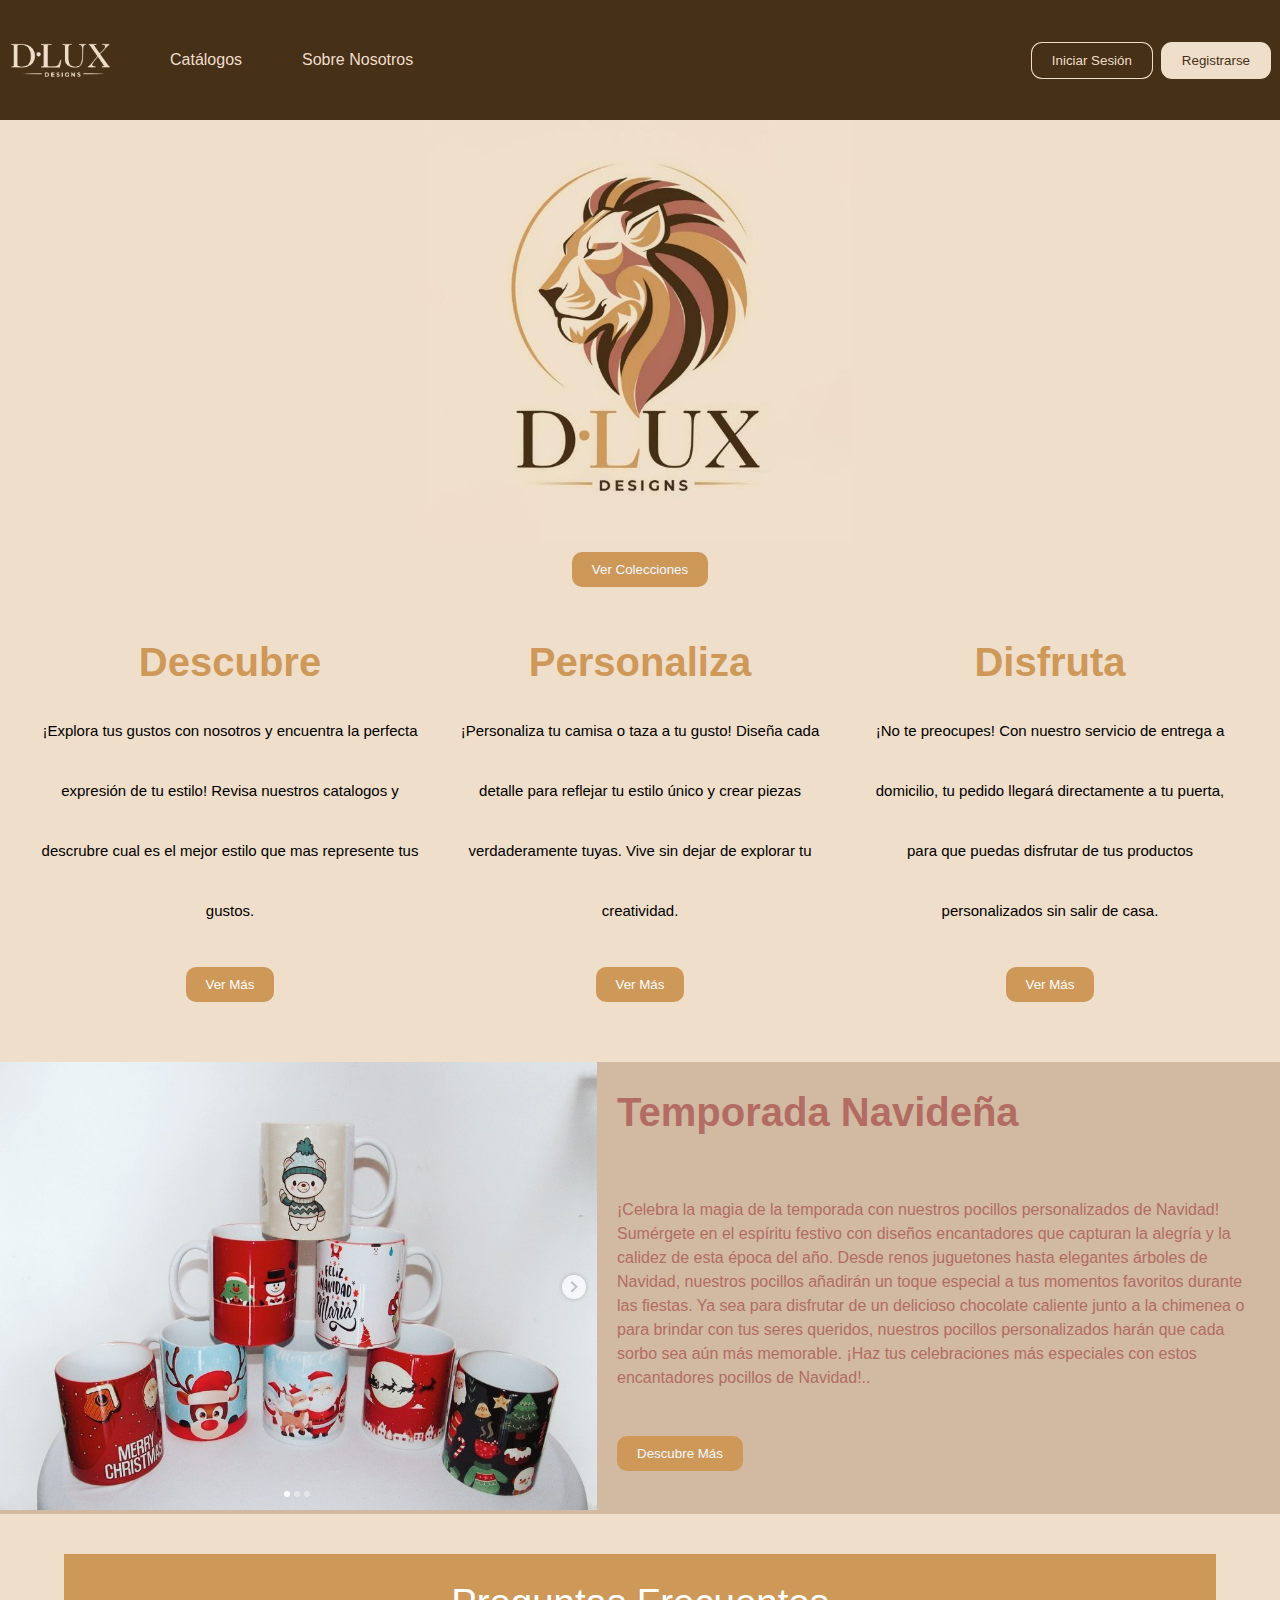
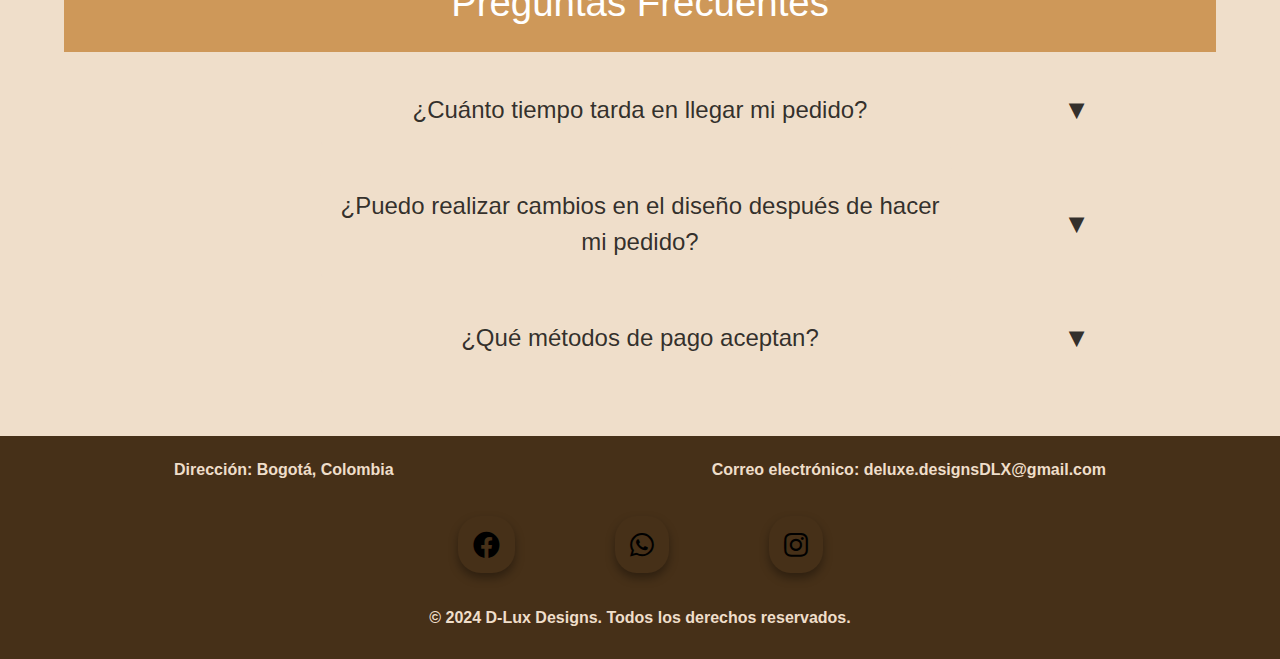
<file: Dlux-Designs-main/index.html>
<!DOCTYPE html>
<html lang="es">
<head>
    <meta charset="UTF-8">
    <meta name="viewport" content="width=device-width, initial-scale=1.0">
    <title>D-Lux Designs</title>
    <link rel="stylesheet" href="https://use.fontawesome.com/releases/v5.12.1/css/all.css" crossorigin="anonymous">
    <link rel="stylesheet" href="styles.css">
    
</head>
<body>

    <!-- Header -->
    <header class="header">
        <div class="logo" onclick="window.location.href='index.html'"></div>
        <div class="text-links-container">
            <a href="catalogo.html" class="text">Catálogos</a>
            <a href="nosotros.html" class="text">Sobre Nosotros</a>
        </div>
        <div class="buttons">
            <button onclick="window.location.href='login.html'">Iniciar Sesión</button>
            <button onclick="window.location.href='registro.html'" id="regbutton">Registrarse</button>
        </div>
    </header>

    <!-- Logo Principal -->
    <div class="logoprin">
        <img src="leonprin.png" alt="Logo Principal">
    </div>

    <!-- Botón Ver Colección -->
    <div class="colebot">
        <a href="catalogo.html"><button>Ver Colecciones</button></a>

    </div>

    <!-- Textos de Descripción -->
    <div class="textosdesc">
        <div class="descripcion-container">
            <p><strong>Descubre</strong><br><span>¡Explora tus gustos con nosotros y encuentra la perfecta expresión de tu estilo! Revisa nuestros catalogos y descrubre cual es el mejor estilo que mas represente tus gustos. </span></p>
            <div class="vermasbot">
                <a href="catalogo.html"><button>Ver Más</button></a>
            </div>
        </div>
        <div class="descripcion-container">
            <p><strong>Personaliza</strong><br><span>¡Personaliza tu camisa o taza a tu gusto! Diseña cada detalle para reflejar tu estilo único y crear piezas verdaderamente tuyas. Vive sin dejar de explorar tu creatividad.</span></p>
            <div class="vermasbot">
                <a href="catalogo.html"><button>Ver Más</button></a>
            </div>
        </div>
        <div class="descripcion-container">
            <p><strong>Disfruta</strong><br><span>¡No te preocupes! Con nuestro servicio de entrega a domicilio, tu pedido llegará directamente a tu puerta, para que puedas disfrutar de tus productos personalizados sin salir de casa.</span></p>
            <div class="vermasbot">
                <a href="catalogo.html"><button>Ver Más</button></a>
            </div>
        </div>
    </div>


    <!-- Sección de Productos -->
    <section class="productos">
        <div class="navidad">
            <div class="thumb">
                <img src="Dos.PNG" alt="productos">
            </div>
            <div class="descripcion">
                <p><strong><span>Temporada Navideña</span></strong></p>
                <br>
                <p>¡Celebra la magia de la temporada con nuestros pocillos personalizados de Navidad! Sumérgete en el espíritu festivo con diseños encantadores que capturan la alegría y la calidez de esta época del año. Desde renos juguetones hasta elegantes árboles de Navidad, nuestros pocillos añadirán un toque especial a tus momentos favoritos durante las fiestas. Ya sea para disfrutar de un delicioso chocolate caliente junto a la chimenea o para brindar con tus seres queridos, nuestros pocillos personalizados harán que cada sorbo sea aún más memorable. ¡Haz tus celebraciones más especiales con estos encantadores pocillos de Navidad!..</p>
                <div class="descubrebot">
                    <a href="catalogo.html"><button>Descubre Más</button></a>
                </div>
            </div>
          
        </div>


       
    </section>




    <!-- Sección de Preguntas Frecuentes -->
    <div class="container">
        <div class="content">
            <div class="preguntastitulo">Preguntas Frecuentes</div>
            <div class="question">
                <div class="question-text">
                    ¿Cuánto tiempo tarda en llegar mi pedido?
                    <span class="arrow">&#9660;</span> <!-- Flecha hacia abajo -->
                </div>
                <div class="answer"> <!-- Contenedor de la respuesta -->
                    <p>Normalmente será entregado a los 3 o 4 dias de haber hecho el pedido, si presentamos problemas la demora será máximo de una semana.</p>
                </div>
            </div>
            <div class="question">
                <div class="question-text">
                    ¿Puedo realizar cambios en el diseño después de hacer mi pedido?
                    <span class="arrow">&#9660;</span> <!-- Flecha hacia abajo -->
                </div>
                <div class="answer"> <!-- Contenedor de la respuesta -->
                    <p>Si el cambio se avisa después de las 24 horas de haber hecho el pedido, este se hará sin problema alguno, sí se avisa después de este tiempo se dará la posibilidad de cancelar el pedido.</p>
                </div>
            </div>
            <div class="question">
                <div class="question-text">
                    ¿Qué métodos de pago aceptan?
                    <span class="arrow">&#9660;</span> <!-- Flecha hacia abajo -->
                </div>
                <div class="answer"> <!-- Contenedor de la respuesta -->
                    <p>Por el momento únicamente aceptamos pagos por Nequi, aunque también se puede pagar al recibir el pedido en efectivo.</p>
                </div>
            </div>
        </div>
    </div>

    <!-- Footer -->
    <footer class="footer">
        <div class="footer-content">
            <div class="contact-info">
                <span class="info-title">Dirección: Bogotá, Colombia</span>
                <span class="info-title">Correo electrónico: deluxe.designsDLX@gmail.com</span>
            </div>
            <div class="social-media">
                    <a href="https://web.facebook.com/profile.php?id=61552647564877&sk=about"><i class="fab fa-facebook"></i></a>
                    <a href="https://api.whatsapp.com/message/KGSWLBKPEMFFE1?autoload=1&app_absent=0"><i class="fab fa-whatsapp"></i></a>
                    <a href="https://www.instagram.com/dlx_designse?utm_source=ig_web_button_share_sheet&igsh=ZDNlZDc0MzIxNw=="><i class="fab fa-instagram"></i></a>
            </div>
        </div>
        <div class="copyright">
            <h4>&copy; 2024 D-Lux Designs. Todos los derechos reservados.<h4>
        </div>
    </footer>



    
    <script src="script.js"></script>
</body>
</html>
</file>
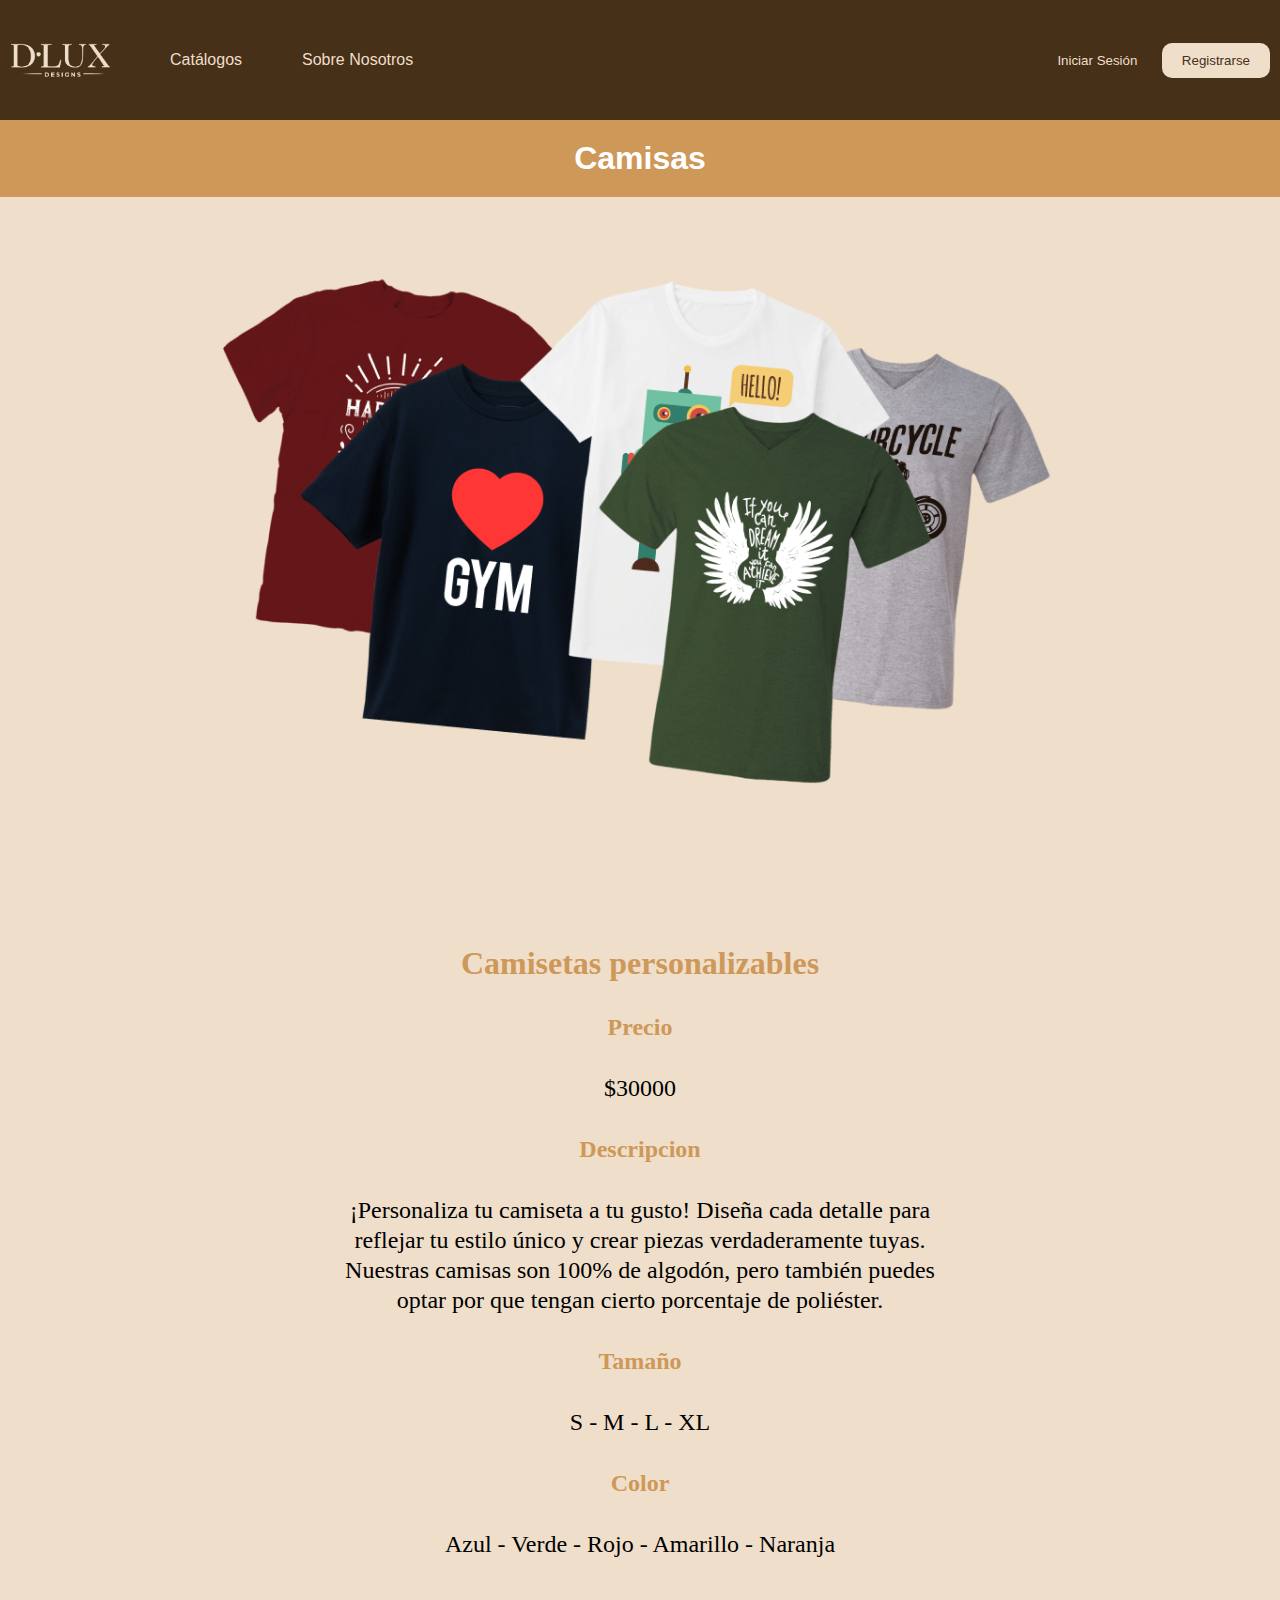
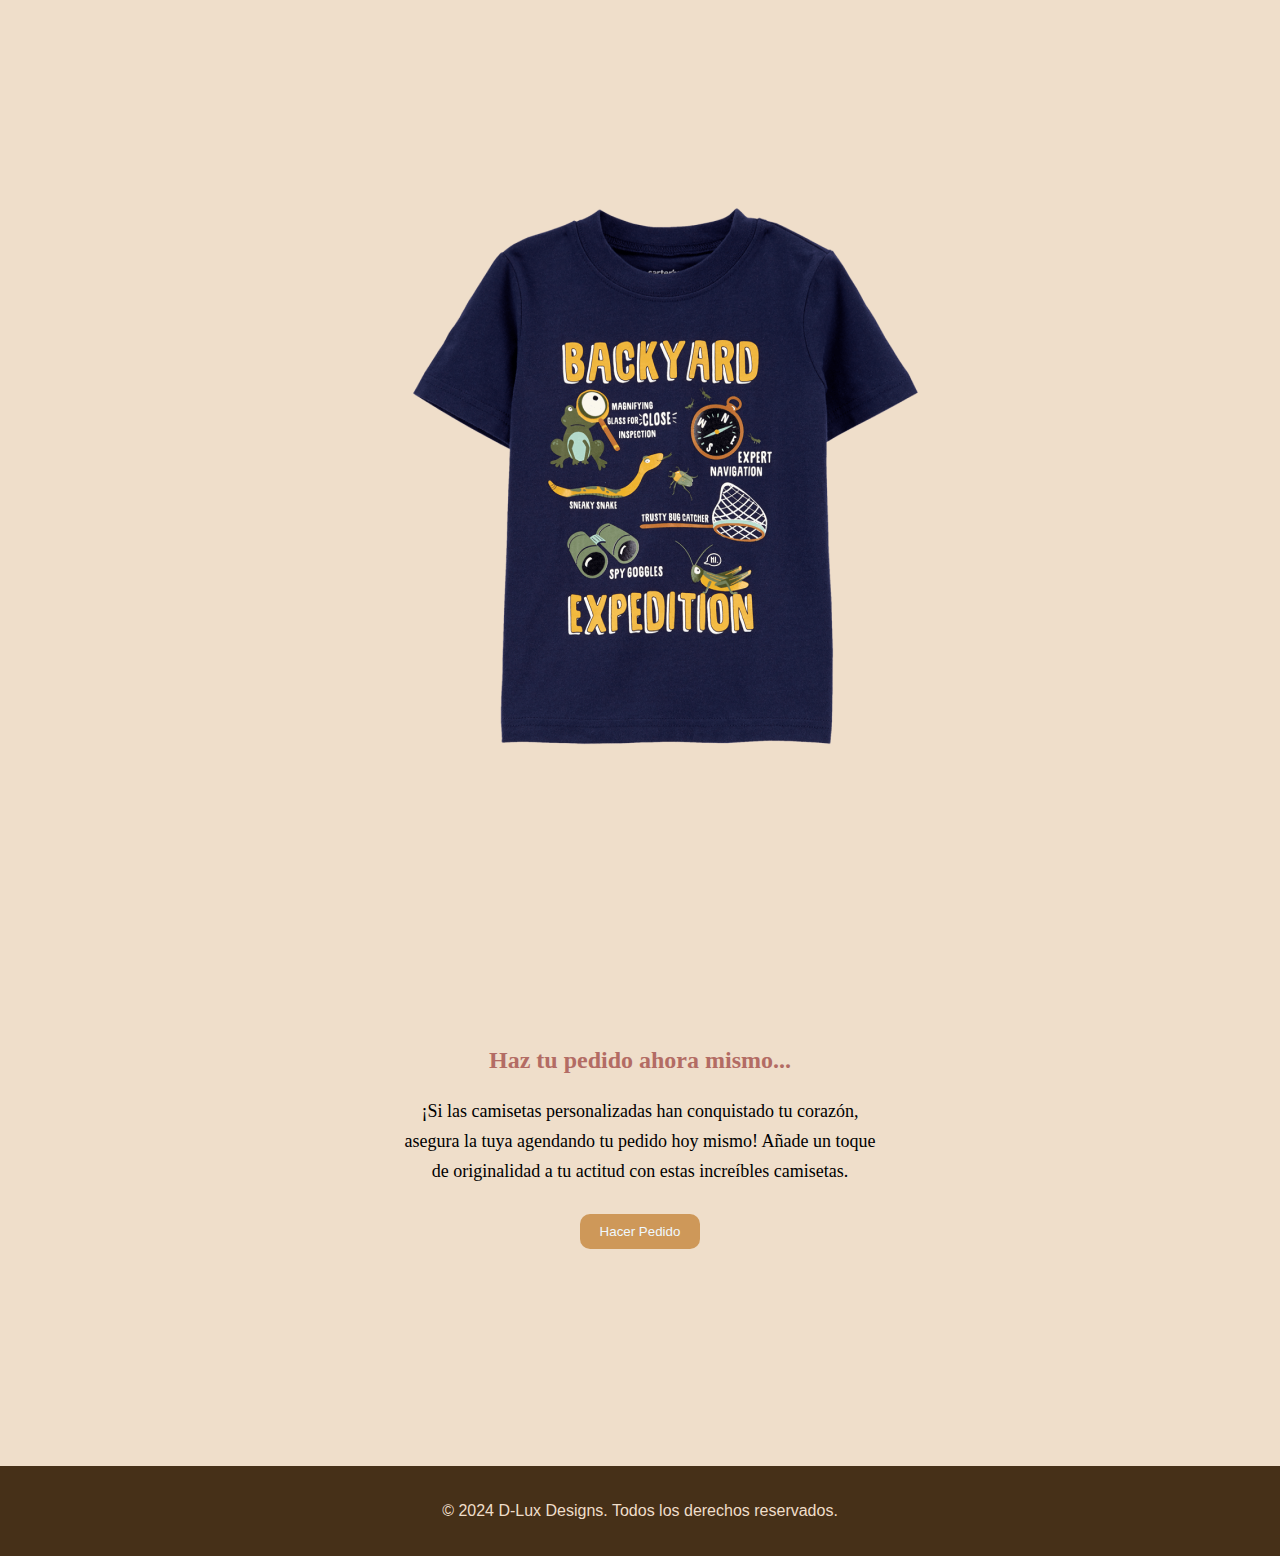
<file: Dlux-Designs-main/camisas.html>
<!DOCTYPE html>
<html lang="es">
<head>
    <meta charset="UTF-8">
    <meta name="viewport" content="width=device-width, initial-scale=1.0">
    <title>Iniciar Sesión - D-Lux Designs</title>
    <link rel="stylesheet" href="camisas.css">
</head>
<body>

    <!-- Header -->
    <header class="header">
        <div class="logo" onclick="window.location.href='index.html'"></div>
        <div class="text-links-container">
            <a href="catalogo.html" class="text">Catálogos</a>
            <a href="nosotros.html" class="text">Sobre Nosotros</a>
        </div>
        <div class="buttons">
            <button onclick="window.location.href='login.html'">Iniciar Sesión</button>
            <button onclick="window.location.href='registro.html'" id="regbutton">Registrarse</button>
        </div>
    </header>




    <main>
        <div class="producto_title">
            <h1>Camisas</h1>
        </div>
        <section class="producto_sec">
           

            <div class="productoimg">
                <img src="Dos 1.png" alt="Logo Principal">
            </div>
        </section>
    </main>



    <section class="producto_content">
  
        <div class="Articulo">
            <div class="TituloDelArticulo">
               <h1> Camisetas personalizables</h1></div>
               <div class="Preciotitle">
                Precio</div>
            <div class="Precio">
                $30000</div>
                <div class="Descripciontitle">
                    Descripcion</div>
            <div class="Descripcion">¡Personaliza tu camiseta a tu gusto! Diseña cada detalle para reflejar tu estilo único y crear piezas verdaderamente tuyas. Nuestras camisas son 100% de algodón, pero también puedes optar por que tengan cierto porcentaje de poliéster.</div>
            <div class="Tamañotitle">
                Tamaño</div>
            <div class="Tamaño">S - M - L - XL</div>

            
            <div class="Colortitle">
                Color</div>
            <div class="Color">Azul - Verde - Rojo - Amarillo - Naranja</div>
          </div>
          

          <div class="productoimg2">
            <img src="image 6.png" alt="Logo Principal">
        </div>
    

    </section>

    <section class="producto_content">
  
        <div class="BodyE">
            <div class="TextoConBoton">
                <div class="TemporadaNavideña">Haz tu pedido ahora mismo...</div>
                <div class="Descripción">¡Si las camisetas personalizadas han conquistado tu corazón, asegura la tuya agendando tu pedido hoy mismo! Añade un toque de originalidad a tu actitud con estas increíbles camisetas.</div>
                <div class="Boton">
                    <!-- Botón Ver Colección -->
    <div class="butpedido">
        <a href="https://api.whatsapp.com/message/KGSWLBKPEMFFE1?autoload=1&app_absent=0"><button>Hacer Pedido</button></a>

    </div>
                </div>
            </div>
        </div>
        
    

    </section>

    <!-- Footer -->
    <footer class="footer">
        <div class="footer-content">
            <p>&copy; 2024 D-Lux Designs. Todos los derechos reservados.</p>
        </div>
    </footer>

</body>
</html>
</file>
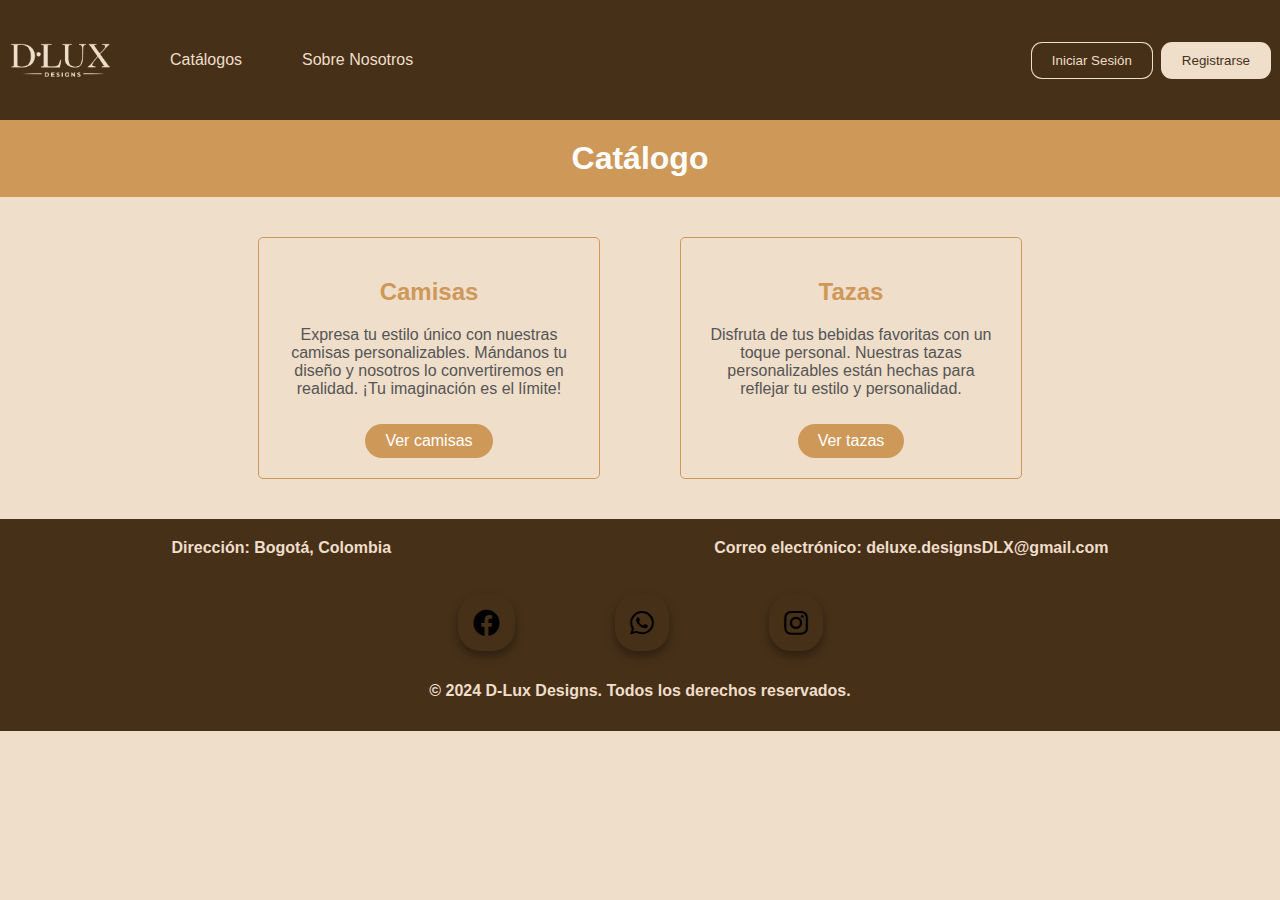
<file: Dlux-Designs-main/catalogo.html>
<!DOCTYPE html>
<html lang="es">
<head>
    <meta charset="UTF-8">
    <meta name="viewport" content="width=device-width, initial-scale=1.0">
    <title>Catálogo</title>
    <link rel="stylesheet" href="https://use.fontawesome.com/releases/v5.12.1/css/all.css" crossorigin="anonymous">
    <link rel="stylesheet" href="catalogo.css">
</head>
<body>
     <!-- Header -->
     <header class="header">
        <div class="logo" onclick="window.location.href='index.html'"></div>
        <div class="text-links-container">
            <a href="catalogo.html" class="text">Catálogos</a>
            <a href="nosotros.html" class="text">Sobre Nosotros</a>
        </div>
        <div class="buttons">
            <button onclick="window.location.href='login.html'">Iniciar Sesión</button>
            <button onclick="window.location.href='registro.html'" id="regbutton">Registrarse</button>
        </div>
    </header>

    <main>
        <div class="catalogo">
            <h1>Catálogo</h1>
        </div>
        <section class="products">
           
            <div class="product">
                <h2>Camisas</h2>
                <p>Expresa tu estilo único con nuestras camisas personalizables. Mándanos tu diseño y nosotros lo convertiremos en realidad. ¡Tu imaginación es el límite!</p>
                <a href="camisas.html">Ver camisas</a>
            </div>
            <div class="product">
                <h2>Tazas</h2>
                <p>Disfruta de tus bebidas favoritas con un toque personal. Nuestras tazas personalizables están hechas para reflejar tu estilo y personalidad.</p>
                <a href="tazas.html">Ver tazas</a>
            </div>
        </section>
    </main>




        <!-- Footer -->
        <footer class="footer">
            <div class="footer-content">
                <div class="contact-info">
                    <span class="info-title">Dirección: Bogotá, Colombia</span>
                    <span class="info-title">Correo electrónico: deluxe.designsDLX@gmail.com</span>
                </div>
                <div class="social-media">
                        <a href="https://web.facebook.com/profile.php?id=61552647564877&sk=about"><i class="fab fa-facebook"></i></a>
                        <a href="https://api.whatsapp.com/message/KGSWLBKPEMFFE1?autoload=1&app_absent=0"><i class="fab fa-whatsapp"></i></a>
                        <a href="https://www.instagram.com/dlx_designse?utm_source=ig_web_button_share_sheet&igsh=ZDNlZDc0MzIxNw=="><i class="fab fa-instagram"></i></a>
                </div>
            </div>
            <div class="copyright">
                <h4>&copy; 2024 D-Lux Designs. Todos los derechos reservados.<h4>
            </div>
        </footer>
    
    
    
</body>
</html>
</file>
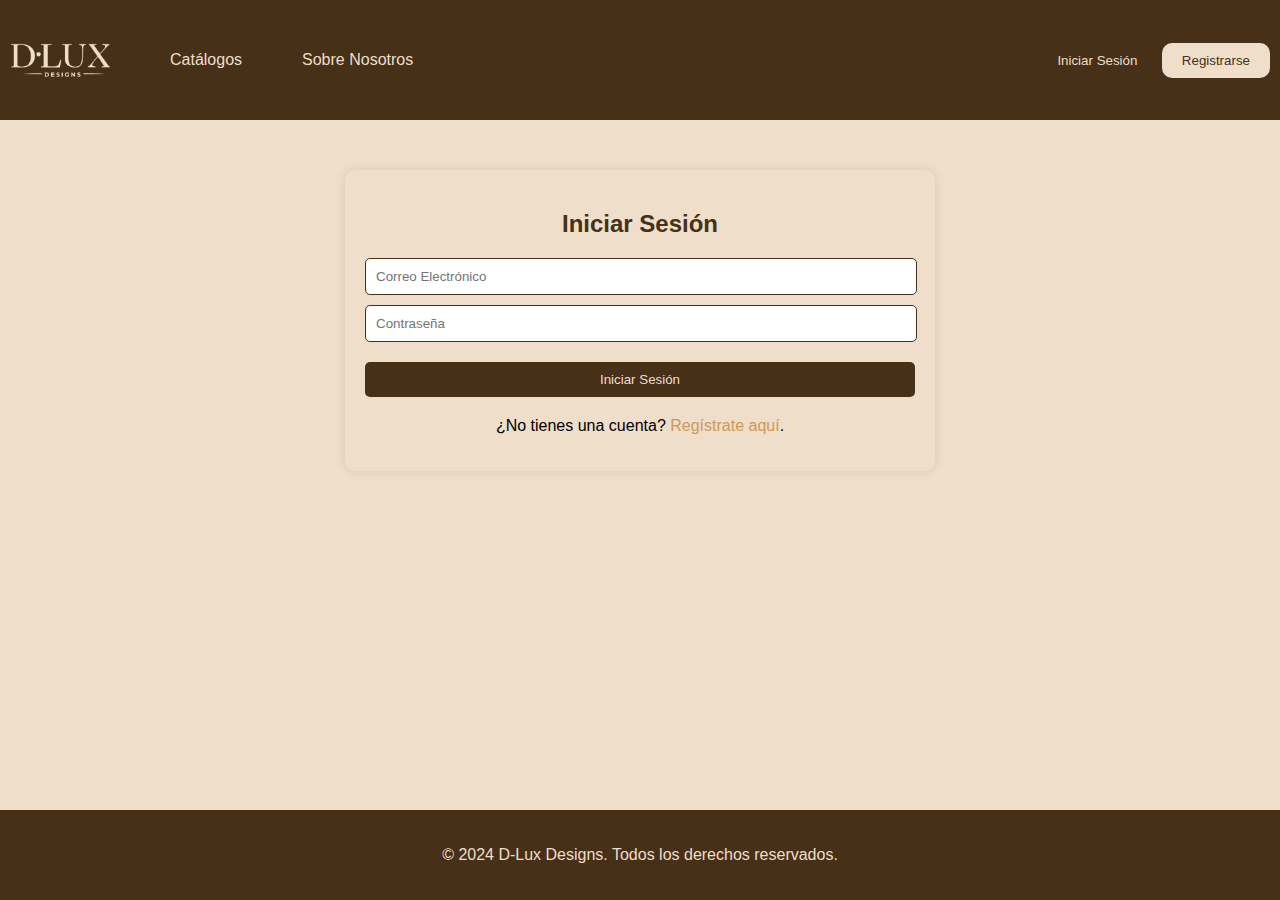
<file: Dlux-Designs-main/login.html>
<!DOCTYPE html>
<html lang="es">
<head>
    <meta charset="UTF-8">
    <meta name="viewport" content="width=device-width, initial-scale=1.0">
    <title>Iniciar Sesión - D-Lux Designs</title>
    <link rel="stylesheet" href="login.css">
</head>
<body>

    <!-- Header -->
    <header class="header">
        <div class="logo" onclick="window.location.href='index.html'"></div>
        <div class="text-links-container">
            <a href="catalogo.html" class="text">Catálogos</a>
            <a href="nosotros.html" class="text">Sobre Nosotros</a>
        </div>
        <div class="buttons">
            <button>Iniciar Sesión</button>
            <button id="regbutton" onclick="window.location.href='registro.html'">Registrarse</button>
        </div>
    </header>

    <!-- Contenido del formulario de inicio de sesión -->
    <form class="login-form">
        <h2>Iniciar Sesión</h2>
        <input type="text" placeholder="Correo Electrónico">
        <input type="password" placeholder="Contraseña">
        <button type="submit">Iniciar Sesión</button>
        <p>¿No tienes una cuenta? <a href="registro.html">Regístrate aquí</a>.</p>
    </form>

    <!-- Footer -->
    <footer class="footer">
        <div class="footer-content">
            <p>&copy; 2024 D-Lux Designs. Todos los derechos reservados.</p>
        </div>
    </footer>

</body>
</html>
</file>
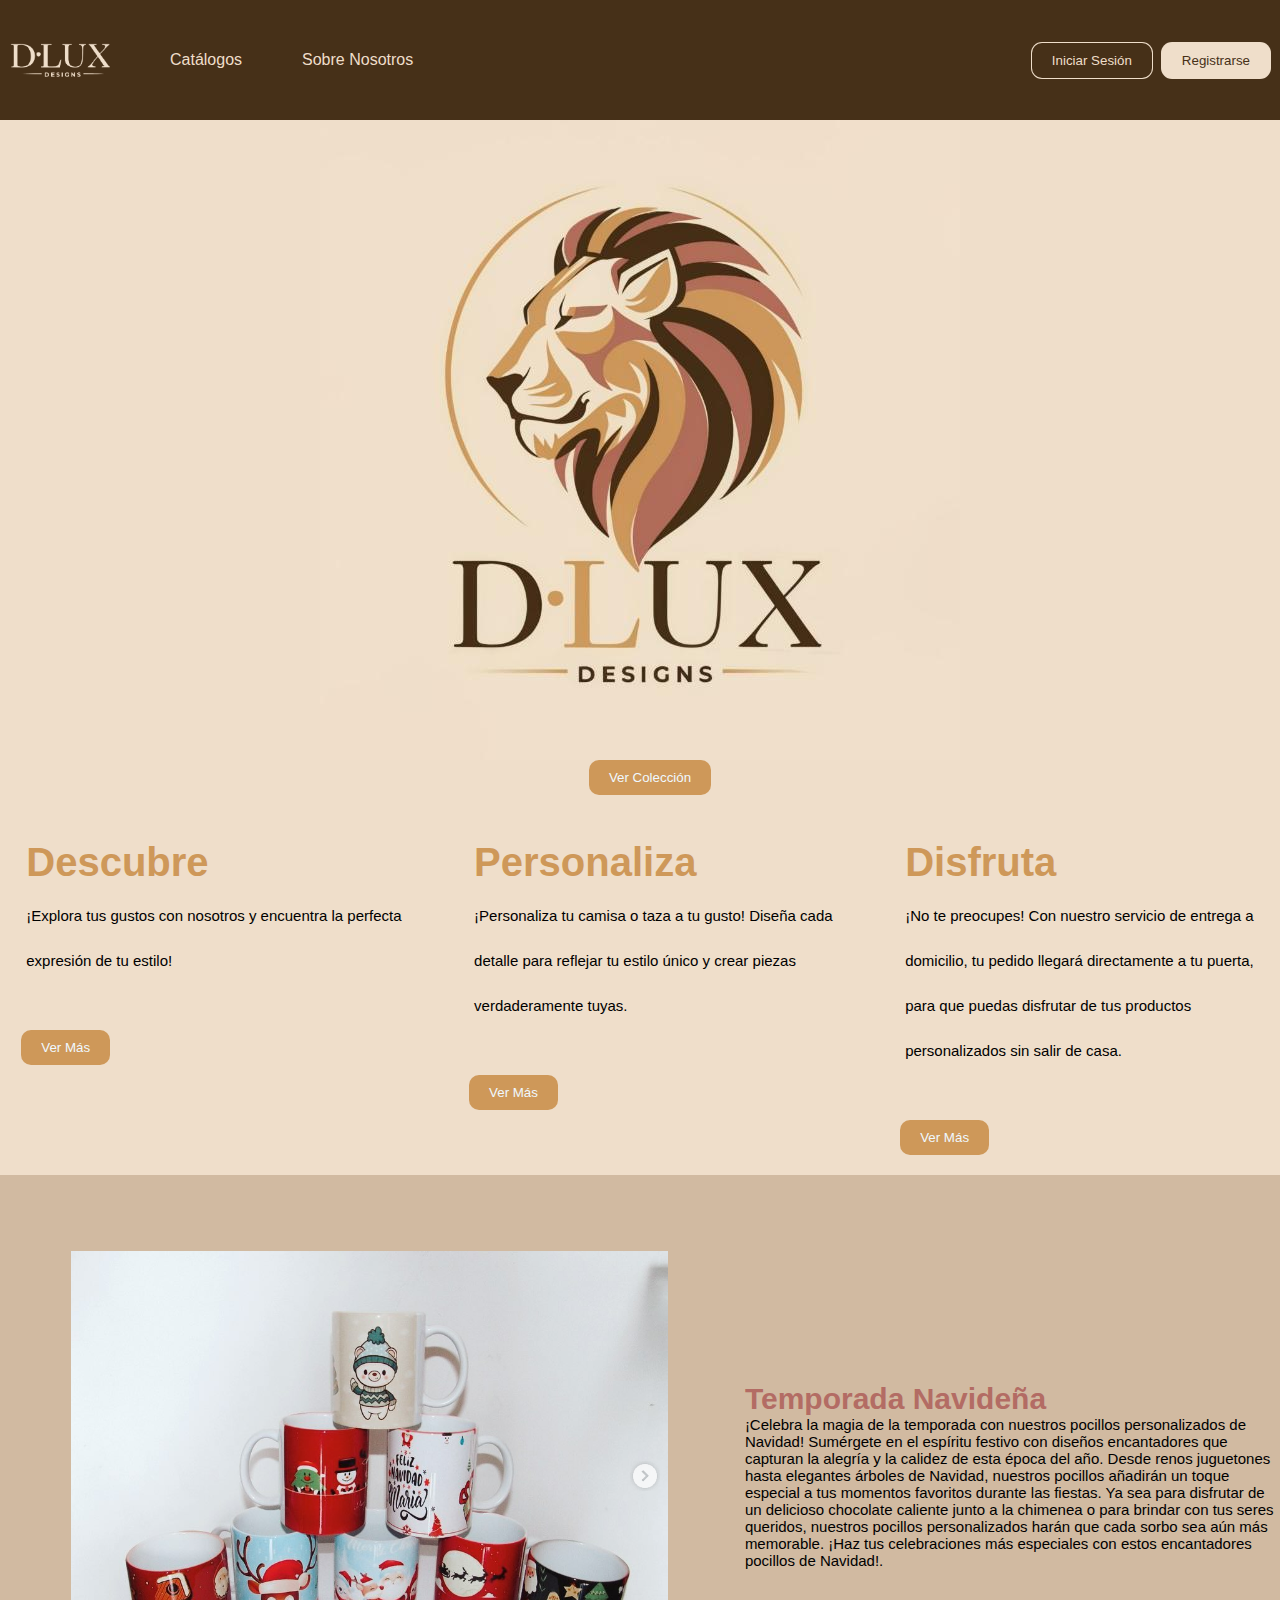
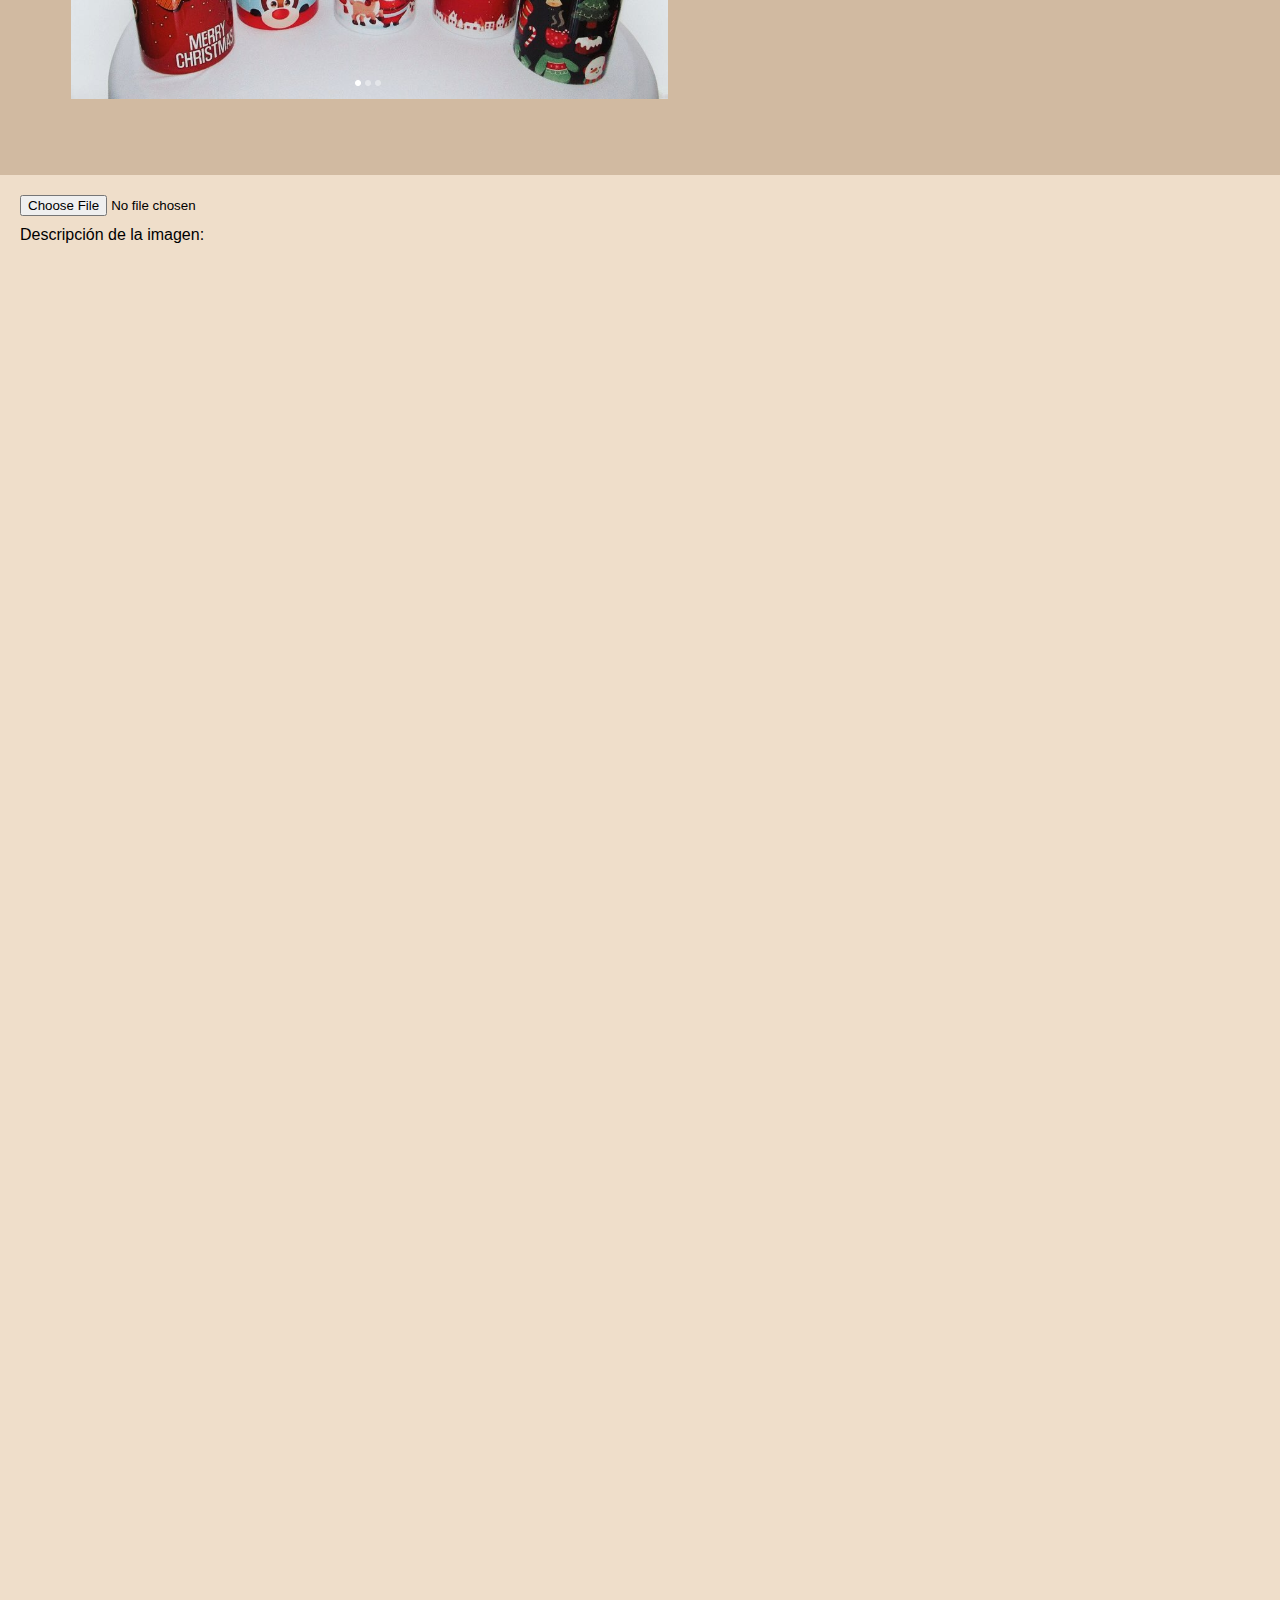
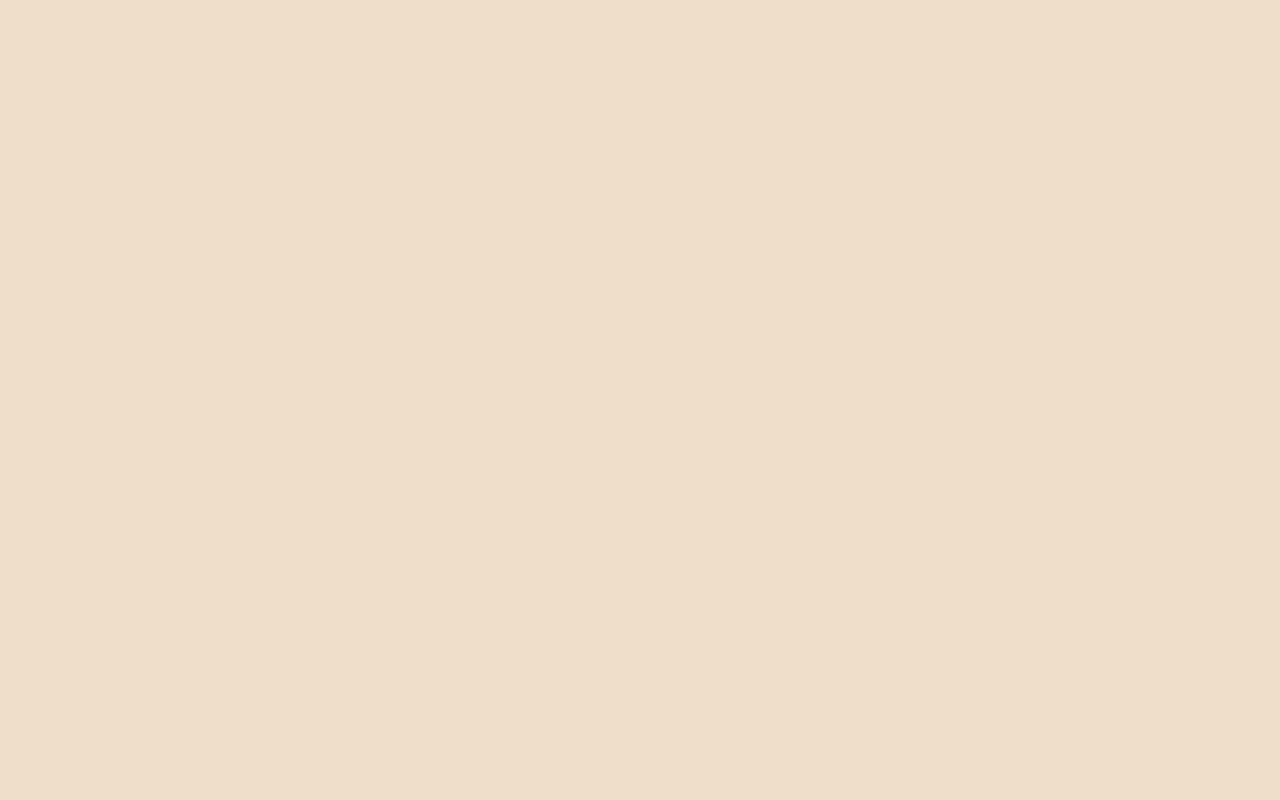
<file: Dlux-Designs-main/message.html>
<!DOCTYPE html>
<html lang="es">
<head>
    <meta charset="UTF-8">
    <meta name="viewport" content="width=device-width, initial-scale=1.0">
    <title>D-Lux Designs</title>
    <style>
        body {
            font-family: Arial, sans-serif;
            margin: 0;
            padding: 0;
            background-color: #EFDECA;
            justify-content: center;
            align-items: center;
            width: auto;
            height: 4000px;
            
        }
        .header {
            display: flex;
            justify-content: space-between;
            align-items: center;
            padding: 10px;
            background-color: #463018;
        }
        .logo {
            width: 100px;
            height: 100px;
            background-image: url('dlux2.png');
            background-size: contain;
            background-repeat: no-repeat;
            background-position: center;
            
        }
        .logo-container {
            
            align-items: center;
        }
        .text {
            margin-left: 60px;
            text-decoration: none;
            color: #EFDECA;
            cursor: pointer; 
        }
        .text-links-container {
            display: flex;
            margin-right: auto;
        }
        .text:hover {
            color:#CE9859;
        }
        .buttons {
            display: flex;
        }
        .buttons button {
            margin-left: 10px;
            padding: 10px 20px;
            box-shadow: 0 0 0 1px #EFDECA; 
            background-color:#463018 ;
            color:#EFDECA;
            border-radius: 10px;
            border: none;
            cursor: pointer;
        }
        #regbutton{
            
            background-color:#EFDECA ;
            color:#463018;
        }
        .buttons button:hover {
            background-color: #EFDECA; 
            color:#463018;
        }
        .buttons #regbutton:hover {
            background-color: #463018; 
            color:#EFDECA;
        }
        .logoprin {
            display: flex;
            justify-content: center;
            align-items: center;
        }
        .logoprin img {
            max-width: 100%;
            max-height: 100%;
        }
        .colebot{
            display: flex;
            justify-content: center;
            align-items: center;
        }
        .colebot button {
            background-color: #CE9859;
            color: aliceblue;
            margin-left: 20px;
            padding: 10px 20px;
            border-radius: 10px;
            border: none;
            cursor: pointer;

        }
        .textosdesc{
            display: flex;
            flex-direction: row;
            align-items: flex-start;
            margin-top: 0px;
            gap: 20px;
            text-align: left;
            justify-content: space-around;
        }
        .textosdesc p {
            padding: 5px; 
            color:#CE9859;
            font-size: 40px;
        }
      
        .textosdesc p span {
            color: black;
            font-size: 15px;

        }
       
        /*.vermasbot{
            display: flex;
            justify-content: space-around;
            margin-left: 0px;
            gap: 5px;
            align-items: flex-start;
        }*/
        .vermasbot button{
            justify-content: space-around;
            align-items: baseline;
            margin-top: 10px;
            padding: 10px 20px;
            background-color: #CE9859; 
            color:aliceblue;
            border: none;
            border-radius: 10px;
            cursor: pointer;
            
        }

        .productos{
            background-color: rgba(195, 170, 141, 0.68); 
            color: #EFDECA;
            margin-top: 20px;
            height: 600px;
            display: flex;
            justify-content: space-evenly;
            align-items: center;
        }

        .productos img{
            margin: 70px;
            max-width: 100%;
            max-height: 100%;
        }

        .productos p span{
            color: #B36C64;
            font-size: 30px;
        }
        .productos p{
            padding: 5px;
            color: black;
            font-size: 15px;
        }












        .content {
            padding: 20px;
        }
        .content input[type="file"] {
            margin-bottom: 10px;
        }
    </style>
</head>
<body>
    <div class="header">
        <div class="logo"></div>
        <div class="text-links-container">
            <a href="#" class="text">Catálogos</a>
            <a href="#" class="text">Sobre Nosotros</a>
        </div>
        
        <div class="buttons">
            <button>Iniciar Sesión</button>
            <button id="regbutton">Registrarse</button>
        </div>
    </div>
    <div class="logoprin">
        <img src="leonprin.png" alt="Logo Principal" >
        
    </div>
    <div class="colebot">
        <button>Ver Colección</button>
    </div>

    <div class="textosdesc">
        <div>
            <p><strong>Descubre</strong><br><span>¡Explora tus gustos con nosotros y encuentra la perfecta<br>expresión de tu estilo!</span></p>
            <div class="vermasbot">
                <button>Ver Más</button>
            </div>
        </div>
        <div>
            <p><strong>Personaliza</strong><br><span>¡Personaliza tu camisa o taza a tu gusto! Diseña cada<br>detalle para reflejar tu estilo único y crear piezas<br>verdaderamente tuyas.</span></p>
            <div class="vermasbot">
                <button>Ver Más</button>
            </div>
        </div>
        <div>
            <p><strong>Disfruta</strong><br><span>¡No te preocupes! Con nuestro servicio de entrega a<br>domicilio, tu pedido llegará directamente a tu puerta,<br>para que puedas disfrutar de tus productos<br>personalizados sin salir de casa.</span></p>
            <div class="vermasbot">
                <button>Ver Más</button>
            </div>
        </div>
    </div>

   <div class="productos">
      <img src="Dos.PNG" alt="productos">
      <p><strong><span>Temporada Navideña</span></strong><br>¡Celebra la magia de la temporada con nuestros pocillos personalizados de<br>Navidad! Sumérgete en el espíritu festivo con diseños encantadores que<br>
        capturan la alegría y la calidez de esta época del año. Desde renos juguetones<br>hasta elegantes árboles de Navidad, nuestros pocillos añadirán un toque<br>
        especial a tus momentos favoritos durante las fiestas. Ya sea para disfrutar de<br>un delicioso chocolate caliente junto a la chimenea o para brindar con tus seres<br>
        queridos, nuestros pocillos personalizados harán que cada sorbo sea aún más<br>
        memorable. ¡Haz tus celebraciones más especiales con estos encantadores<br>pocillos de Navidad!.

      </p>
   </div>

    
    
    <div class="content">
        <input type="file" accept="image/*">
        <br>
        <span>Descripción de la imagen:</span>
    </div>
</body>
</html>
</file>
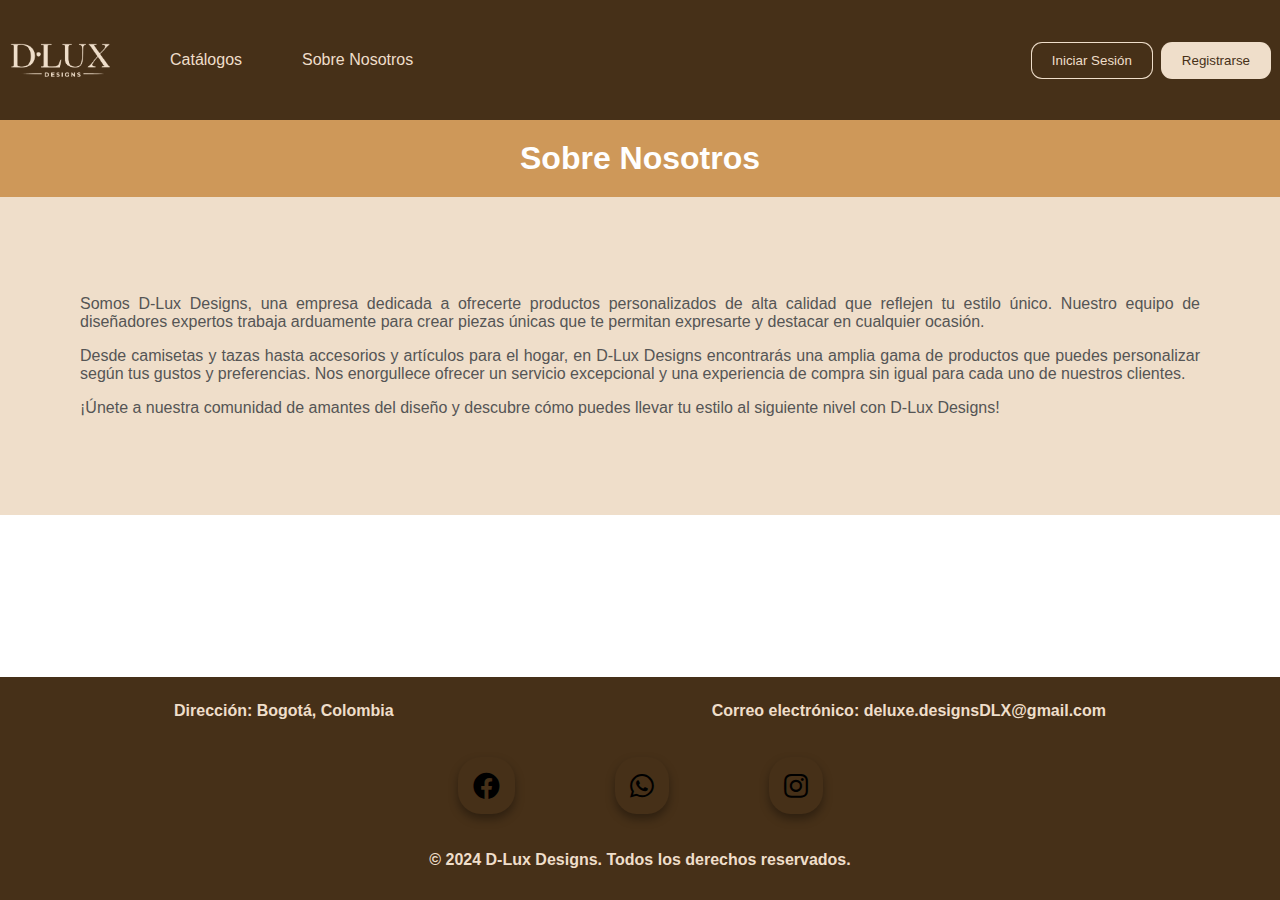
<file: Dlux-Designs-main/nosotros.html>
<!DOCTYPE html>
<html lang="es">
<head>
    <meta charset="UTF-8">
    <meta name="viewport" content="width=device-width, initial-scale=1.0">
    <title>D-Lux Designs</title>
    <link rel="stylesheet" href="https://use.fontawesome.com/releases/v5.12.1/css/all.css" crossorigin="anonymous">
    <link rel="stylesheet" href="nosotros.css">
    
</head>
<body>

    <!-- Header (puedes copiarlo desde tu archivo index.html) -->
    <header class="header">
        <div class="logo" onclick="window.location.href='index.html'"></div>
        <div class="text-links-container">
            <a href="catalogo.html" class="text">Catálogos</a>
            <a href="nosotros.html" class="text">Sobre Nosotros</a>
        </div>
        <div class="buttons">
            <button onclick="window.location.href='login.html'">Iniciar Sesión</button>
            <button onclick="window.location.href='registro.html'" id="regbutton">Registrarse</button>
        </div>
    </header>

    <!-- Sección Sobre Nosotros -->
    <main>
        <div class="about-us">
            <h1>Sobre Nosotros</h1>

        </div>
        
    <section class="about-us-sec">
        <div class="about-us-content">
           
            <p>Somos D-Lux Designs, una empresa dedicada a ofrecerte productos personalizados de alta calidad que reflejen tu estilo único. Nuestro equipo de diseñadores expertos trabaja arduamente para crear piezas únicas que te permitan expresarte y destacar en cualquier ocasión.</p>
            <p>Desde camisetas y tazas hasta accesorios y artículos para el hogar, en D-Lux Designs encontrarás una amplia gama de productos que puedes personalizar según tus gustos y preferencias. Nos enorgullece ofrecer un servicio excepcional y una experiencia de compra sin igual para cada uno de nuestros clientes.</p>
            <p>¡Únete a nuestra comunidad de amantes del diseño y descubre cómo puedes llevar tu estilo al siguiente nivel con D-Lux Designs!</p>
        </div>
    </section>
</main>

  <!-- Footer -->
  <footer class="footer">
    <div class="footer-content">
        <div class="contact-info">
            <span class="info-title">Dirección: Bogotá, Colombia</span>
            <span class="info-title">Correo electrónico: deluxe.designsDLX@gmail.com</span>
        </div>
        <div class="social-media">
                <a href="https://web.facebook.com/profile.php?id=61552647564877&sk=about"><i class="fab fa-facebook"></i></a>
                <a href="https://api.whatsapp.com/message/KGSWLBKPEMFFE1?autoload=1&app_absent=0"><i class="fab fa-whatsapp"></i></a>
                <a href="https://www.instagram.com/dlx_designse?utm_source=ig_web_button_share_sheet&igsh=ZDNlZDc0MzIxNw=="><i class="fab fa-instagram"></i></a>
        </div>
    </div>
    <div class="copyright">
        <h4>&copy; 2024 D-Lux Designs. Todos los derechos reservados.<h4>
    </div>
</footer>

</body>
</html>
</file>
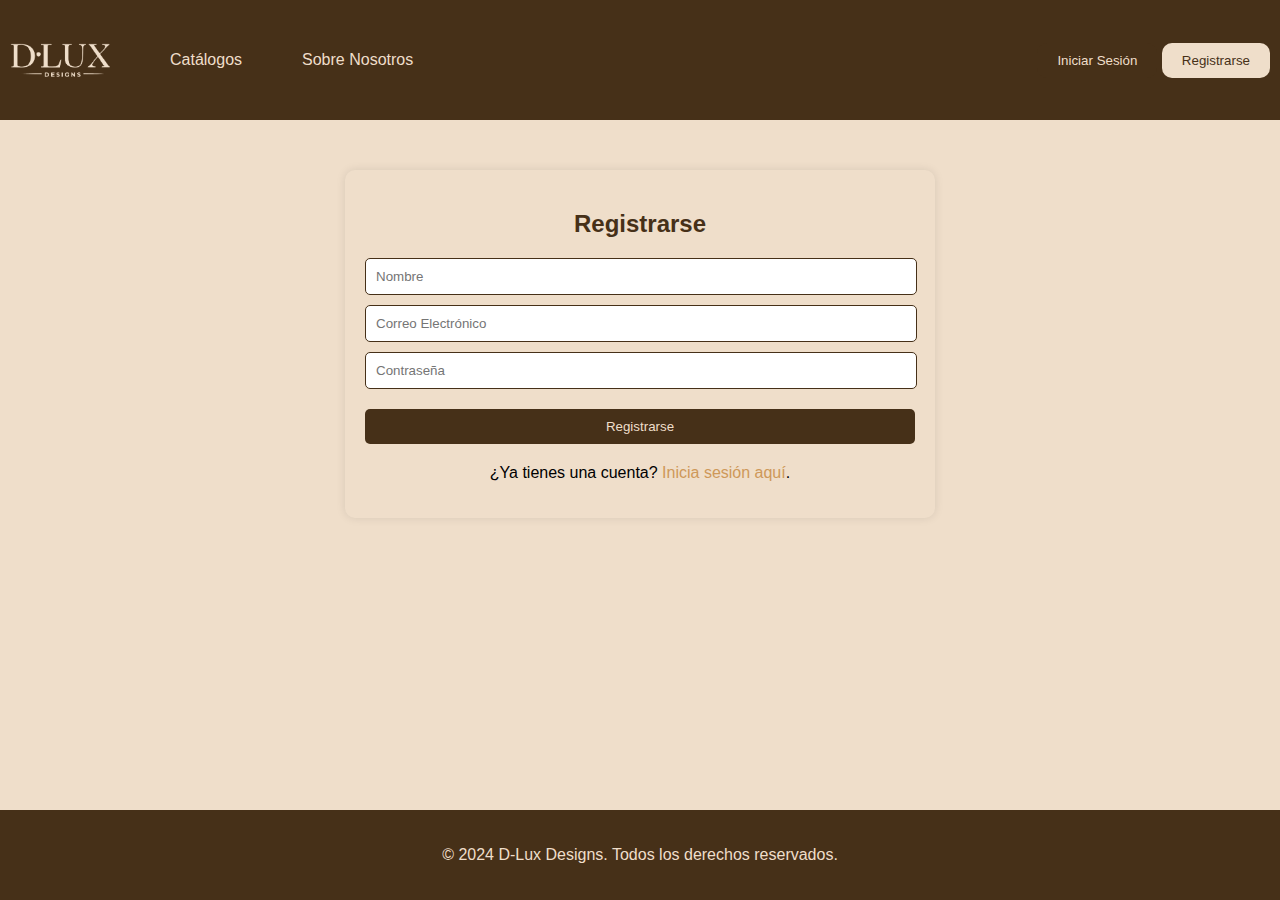
<file: Dlux-Designs-main/registro.html>
<!DOCTYPE html>
<html lang="es">
<head>
    <meta charset="UTF-8">
    <meta name="viewport" content="width=device-width, initial-scale=1.0">
    <title>Registrarse - D-Lux Designs</title>
    <link rel="stylesheet" href="login.css">
</head>
<body>

    <!-- Header -->
    <header class="header">
        <div class="logo" onclick="window.location.href='index.html'"></div>
        <div class="text-links-container">
            <a href="catalogo.html" class="text">Catálogos</a>
            <a href="nosotros.html" class="text">Sobre Nosotros</a>
        </div>
        <div class="buttons">
            <button onclick="window.location.href='login.html'">Iniciar Sesión</button>
            <button id="regbutton">Registrarse</button>
        </div>
    </header>

    <!-- Contenido del formulario de registro -->
    <form class="registro-form">
        <h2>Registrarse</h2>
        <input type="text" placeholder="Nombre">
        <input type="email" placeholder="Correo Electrónico">
        <input type="password" placeholder="Contraseña">
        <button type="submit">Registrarse</button>
        <p>¿Ya tienes una cuenta? <a href="login.html">Inicia sesión aquí</a>.</p>
    </form>

    <!-- Footer -->
    <footer class="footer">
        <div class="footer-content">
            <p>&copy; 2024 D-Lux Designs. Todos los derechos reservados.</p>
        </div>
    </footer>

</body>
</html>
</file>
<file: Dlux-Designs-main/styles.css>
/* Estilos generales */
body {
    font-family: Arial, sans-serif;
    margin: 0;
    padding: 0;
    background-color: #EFDECA;
    justify-content: center; /* Centrar horizontalmente el contenido */
    align-items: center; /* Centrar verticalmente el contenido */
    width: auto;
    height: 2000px;
}

/* Estilos de la cabecera */
.header {
    display: flex;
    justify-content: space-between; /* Espacio entre los elementos */
    align-items: center;
    padding: 10px;
    background-color: #463018;
}

.logo {
    width: 100px;
    height: 100px;
    background-image: url('dlux2.png');
    background-size: contain;
    background-repeat: no-repeat;
    background-position: center;
}

.text-links-container {
    display: flex;
    margin-right: auto; /* Empujar hacia la derecha */
}

.text {
    margin-left: 60px;
    text-decoration: none;
    color: #EFDECA;
    cursor: pointer; 
}

.text:hover {
    color: #CE9859;
}

.buttons {
    display: flex;
}

.buttons button {
    margin-left: 10px;
    padding: 10px 20px;
    box-shadow: 0 0 0 1px #EFDECA; 
    background-color: #463018 ;
    color: #EFDECA;
    border-radius: 10px;
    border: none;
    cursor: pointer;
}

#regbutton {
    background-color: #EFDECA ;
    color: #463018;
}

.buttons button:hover {
    background-color: #EFDECA; 
    color: #463018;
}

.buttons #regbutton:hover {
    background-color: #463018; 
    color: #EFDECA;
}

/* Estilos del logotipo */
.logoprin {
    display: flex;
    justify-content: center;
    align-items: center;
}

.logoprin img {
    max-width: 33%;
    max-height: 33%;
}

/* Estilos del botón "Colección" */
.colebot {
    display: flex;
    justify-content: center; /* Centrar horizontalmente */
    align-items: center; /* Centrar verticalmente */
    margin-top: 10px; /* Espacio superior */
    margin-bottom: 40px;
}

.colebot button {
    padding: 10px 20px;
    background-color: #CE9859;
    color: aliceblue;
    border: none;
    border-radius: 10px;
    cursor: pointer;
    transition: background-color 0.3s; /* Transición suave */
}

.colebot button:hover {
    background-color: #B36C64; /* Cambio de color al hacer hover */
}

/* Estilos del texto de descripción */
.textosdesc {
    display: flex;
    flex-direction: row; /* Disposición horizontal */
    align-items: center; /* Centrar verticalmente los elementos */
    justify-content: space-between; /* Distribuir los elementos uniformemente */
    margin-top: 0px;
    gap: 20px;
    text-align: left;
    margin-top: 40px;
    margin-left: 35px; /* Margen izquierdo */
    margin-right: 35px; /* Margen derecho */
}

.textosdesc > div {
    flex: 1; /* Distribuir el espacio disponible entre los elementos */
    max-width: 33%; /* Establecer el ancho máximo para cada elemento */
    display: flex; /* Establecer como flex container */
    flex-direction: column; /* Apilar elementos verticalmente */
    justify-content: space-between; /* Distribuir el espacio vertical */

}

.descripcion strong span {
    font-size: 40px; /* Cambiar el tamaño de la fuente */
}

.textosdesc p {
    padding: 5px;
    color: #CE9859;
    font-size: 40px;
    text-align: center;
    margin: 0; /* Eliminar el margen predeterminado */
    line-height: 1.5; /* Modificar el interlineado */
}

.textosdesc p span {
    color: black;
    font-size: 15px;
}

/* Estilos del botón "Ver Más" */
.vermasbot button {
    padding: 10px 20px;
    background-color: #CE9859;
    color: aliceblue;
    border: none;
    border-radius: 10px;
    cursor: pointer;
    transition: background-color 0.3s;
    margin-top: 30px; /* Ajusta este valor según sea necesario */
    margin-bottom: 40px; /* Ajusta este valor según sea necesario */
}

/* Alineación vertical de los botones "Ver Más" */
.vermasbot {
    display: flex;
    flex-direction: column;
    align-items: center;
    justify-content: center;
}

.descubrebot button {
    padding: 10px 20px;
    background-color: #CE9859;
    color: aliceblue;
    border: none;
    border-radius: 10px;
    cursor: pointer;
    transition: background-color 0.3s;
    margin-top: 30px; /* Ajusta este valor según sea necesario */
    margin-bottom: 40px; /* Ajusta este valor según sea necesario */
}

.descubrebot{
    display: flex;
    flex-direction: column;
    align-items: left;
    justify-content: left;
}

.descubrebot button:hover {
    background-color: #B36C64;
}


.vermasbot button:hover {
    background-color: #B36C64;
}


.productos {
    background-color: rgba(195, 170, 141, 0.68);
    color: #EFDECA;
    margin-top: 20px;
    display: flex;
    justify-content: space-between;
    align-items: center;
}

.productos .mugs {
    display: flex;
    align-items: center;
}

.productos .thumb1 {
    margin-right: 20px;
}

.productos .descripcionmug {
    color: #B36C64;
    width: 50%; /* O ajusta el ancho según sea necesario */
    line-height: 1.5; /* Ajusta el valor según sea necesario */
}


.productos .navidad {
    display: flex;
    align-items: center;
}

.productos .product-info {
    display: flex;
    align-items: center;
}

.productos .thumb {
    margin-right: 20px;
}

.productos .thumb img {
    max-width: 100%;
    max-height: 100%;
}

.productos .descripcion {
    color: #B36C64;
    width: 50%; /* O ajusta el ancho según sea necesario */
    line-height: 1.5; /* Ajusta el valor según sea necesario */
}

.faq {
    background-color: #EFDECA;
    color: #fff;
    padding: 20px;
    margin-top: 20px;
}

.faq h2 {
    margin-bottom: 20px;
}

.faq ul {
    list-style-type: none;
    padding: 0;
}

.faq li {
    margin-bottom: 20px;
}

.faq h3 {
    margin-bottom: 10px;
}

/* Arreglo de botones "Descubre más" */
.vermasbot button {
    padding: 10px 20px;
    background-color: #CE9859;
    color: #fff;
    border: none;
    border-radius: 10px;
    cursor: pointer;
    transition: background-color 0.3s;
}

.vermasbot button:hover {
    background-color: #B36C64;
}

.faq li .answer {
    display: none;
}

.faq li .answer.active {
    display: block;
}

.content {
    padding: 20px;
}

.content input[type="file"] {
    margin-bottom: 10px;
}

/* Estilos para el contenedor principal */
.container {
    width: 90%;
    max-width: 1520px;
    margin: 20px auto; /* Ajustar el margen externo */
    display: flex;
    justify-content: center;
    align-items: center;
    flex-direction: column;
}

/* Estilos para el título de Preguntas Frecuentes */
.preguntastitulo {
    width: 100%;
    height: auto;
    background-color: #CE9859;
    color: white;
    font-size: 3vw;
    font-family: Montserrat, Arial, sans-serif;
    font-weight: 400;
    line-height: 1.5;
    text-align: center;
    padding: 20px 0; /* Ajustar el relleno */
    margin-bottom: 20px;
}

/* Estilos para cada pregunta */
.question {
    width: 90%; /* Ancho del contenedor de la pregunta */
    max-width: 600px; /* Ancho máximo */
    background-color: #EFDECA;
    padding: 20px;
    margin-bottom: 20px; /* Espacio entre preguntas */
    border-radius: 10px; /* Bordes redondeados */
}

/* Estilos para el texto de cada pregunta */
.question-text {
    position: relative; /* Hacemos que el elemento padre para la flecha sea relativo */
    text-align: center;
    color: rgba(0, 0, 0, 0.80);
    font-size: 24px; /* Tamaño de fuente ajustado */
    font-family: Montserrat, Arial, sans-serif; /* Fuente ajustada */
    font-weight: 400;
    line-height: 1.5; /* Espaciado de línea */
}

.content {
    display: flex;
    flex-direction: column; /* Alinear las preguntas en una columna */
    align-items: center; /* Centrar horizontalmente */
    width: 100%; /* Ancho completo del contenedor */
}

/* Estilo para la flecha */
.arrow {
    position: absolute; /* Hacemos que la flecha sea absoluta para que se posicione correctamente */
    right: 0; /* La alineamos a la derecha del elemento padre */
    top: 50%; /* La alineamos verticalmente en el centro */
    transform: translateY(-50%); /* Corregimos la posición vertical */
    cursor: pointer; /* Cambia el cursor al puntero al pasar por encima */
    transition: transform 0.3s; /* Agrega una transición suave */
    font-size: 27px; /* Tamaño de la flecha */
    margin-right: -150px; /* Espacio a la derecha de la flecha */
}

/* Rotación de la flecha al abrir */
/* Estilo para la respuesta */
.answer {
    display: none; /* Oculta la respuesta por defecto */
    text-align: center; /* Centra el texto de la respuesta */
    margin-top: 50px; /* Agrega un margen superior para separarla de la pregunta */
}

/* Estilo para el texto de la respuesta */
.answer p {
    margin: 10px 0; /* Añade espacio alrededor del texto de la respuesta */
    color: rgba(0, 0, 0, 0.80); /* Mismo color que la pregunta */
    font-size: 24px; /* Mismo tamaño de fuente que la pregunta */
    font-family: Montserrat, Arial, sans-serif; /* Mismo tipo de fuente que la pregunta */
    font-weight: 400; /* Mismo peso de fuente que la pregunta */
    line-height: 1.5; /* Mismo espaciado de línea que la pregunta */
}

/* Estilo para la respuesta cuando está activa */
.answer.active {
    display: block; /* Mostrar la respuesta cuando está activa */
    /* Agrega cualquier estilo adicional que desees para la respuesta activa */
}

/* Cambio de estilo de la flecha al abrir la respuesta */
.question.open .arrow {
    transform: rotate(180deg); /* Rota la flecha hacia arriba */
}

/* Footer */
.footer {
    position: bottom;
    bottom: 0;
    width: 100%;
    background-color: #463018;
    color: #EFDECA;
    padding: 10px 0;
    text-align: center;
}

/* Estilos para el contenido del footer */
.footer-content {
    display: flex;
    flex-direction: column;
    padding: 15px; /* Añadir relleno para separar el contenido del borde del footer */
}
.contact-info {
    display: flex;
    flex-direction: row;
    justify-content: space-around;
    margin-bottom: 10px; /* Añade espacio debajo de cada línea */
}

.info-title {
    display: block; /* Hace que cada título esté en una línea separada */
    font-weight: bold; /* Hace que el texto esté en negrita */
}

.social-media {
    display: flex; /* Usa flexbox */
    justify-content: center; /* Centra horizontalmente los elementos */
    align-items: center; /* Centra verticalmente los elementos */
    margin-top: 27px;
    margin-left: 100px;
}

i{
    text-align: center;
    font-size: 27px;
    color: black;
    margin-right: 100px;
    border-radius: 40%;
    padding: 15px;
    box-shadow: 0px 5px 10px rgb(0, 0, 0, .35);
    transition: .3s ease;
}
.fa-whatsapp:hover{
    background-color: rgb(22, 194, 22);
    color: white;
    box-shadow: 0px 0px 15px rgb(22, 194, 22),
                0px 0px 45px rgb(22, 194, 22),
                0px 0px 75px rgb(22, 194, 22),
                0px 0px 115px rgb(22, 194, 22);
}
.fa-facebook:hover{
    background-color: rgb(0, 0, 255);
    color: white;
    box-shadow: 0px 0px 15px rgb(0, 0, 255),
                0px 0px 45px rgb(0, 0, 255),
                0px 0px 75px rgb(0, 0, 255),
                0px 0px 115px rgb(0, 0, 255);
}
.fa-instagram:hover{
    background-color: rgb(228, 85, 3);
    color: white;
    box-shadow: 0px 0px 15px rgb(228, 85, 3),
                0px 0px 45px rgb(228, 85, 3),
                0px 0px 75px rgb(228, 85, 3),
                0px 0px 115px rgb(228, 85, 3);
}

@media screen and (max-width: 1000px) {
    header .text-links-container {
        text-align: center;
    }

    .productos .navidad .descripcion {
        width: 46%;
    }

    .productos .thumb img {
        max-width: 100%;
        height: auto;
    }

    .productos .thumb {
        width: 80%;
        margin-bottom: 20px;
    }

    .productos .descripcion {
        width: 80%;
        text-align: justify;
        color: #B36C64;
        padding: 5px;
    }
}
</file>
<file: Dlux-Designs-main/camisas.css>
/* Estilos generales */
body {
    font-family: Arial, sans-serif;
    margin: 0;
    padding: 0;
    background-color: #EFDECA;
}

.container {
    width: 90%;
    max-width: 1520px;
    margin: auto;
    padding: 20px;
}
 
.producto_sec .productoimg{
    display: flex;
    align-items: center;
    justify-content: center;
    margin: 0 auto;
}

.producto_sec{
    padding: 80px;
    margin: 0 auto;
}


.producto_title {
    background-color: #CE9859;
    color: white;
    text-align: center;
    padding: 20px 0;
    text-align: center;
}


h1 {
    margin: 0;
    text-align: center;
    
}
.header {
    display: flex;
    justify-content: space-between;
    align-items: center;
    padding: 10px;
    background-color: #463018;
    color: #EFDECA;
}

.logo {
    width: 100px;
    height: 100px;
    background-image: url('dlux2.png');
    background-size: contain;
    background-repeat: no-repeat;
    background-position: center;
    cursor: pointer;
}

.text-links-container {
    display: flex;
    margin-right: auto;
}

.text {
    margin-left: 60px;
    text-decoration: none;
    color: #EFDECA;
    cursor: pointer; 
}

.text:hover {
    color: #CE9859;
}

.buttons button {
    padding: 10px 20px;
    background-color: #463018;
    color: #EFDECA;
    border-radius: 10px;
    border: none;
    cursor: pointer;
}

#regbutton {
    background-color: #EFDECA;
    color: #463018;
}

.buttons button:hover {
    background-color: #EFDECA;
    color: #463018;
}

/* Estilos generales del footer */
.footer {
    background-color: #463018;
    color: #EFDECA;
    padding: 20px 0; /* Aumentar el padding vertical */
    text-align: center;
    position: absolute;
    width: 100%;
}

.footer-content {
    margin: 0 auto; /* Centrar horizontalmente */
    max-width: 90%; /* Reducir el ancho */
}

.producto body{
    display: flex;
    flex-direction: row;
    align-items: center;
    justify-content: center;
    width: 100%;
}

.producto_content {
    display: flex;
    flex-direction: row;
    justify-content: center; /* Ajustar el espacio entre los elementos */
    padding: 80px;
    width: 100%; /* Usar el ancho completo */
    max-width: 1200px; /* Definir un ancho máximo para evitar que la sección se extienda demasiado */
    margin: 0 auto; /* Centrar horizontalmente la sección */
}

.productoimg2{
    margin-left: 50px;
}

.Articulo {
    width: 837px;
    height: 822px;
    display: flex;
    flex-direction: column;
    justify-content: flex-start;
    align-items: center;
    gap: 28px;
  }
  
  .TituloDelArticulo {
    color: #CE9859;
    font-family: Montserrat;
    font-weight: 700;
    line-height: 36px;
    word-wrap: break-word;
  }

  .Preciotitle{
    color: #CE9859;
    font-family: Montserrat;
    font-weight: 700;
    line-height: 36px;
    font-size: 24px;
    word-wrap: break-word;
  }
  
  .Precio {
    text-align: center;
    color: #000000;
    font-size: 24px;
    font-family: Montserrat;
    line-height: 30px;
    word-wrap: break-word;
  }
  

  .Descripciontitle{
    color: #CE9859;
    font-family: Montserrat;
    font-weight: 700;
    line-height: 36px;
    font-size: 24px;
    word-wrap: break-word;
  }

  .Descripcion {
    text-align: center;
    color: #000000;
    font-size: 24px;
    font-family: Montserrat;
    font-weight: 400;
    line-height: 30px;
    word-wrap: break-word;
  }

  
  .Tamañotitle{
    color: #CE9859;
    font-family: Montserrat;
    font-weight: 700;
    line-height: 36px;
    font-size: 24px;
    word-wrap: break-word;
  }
  
  .Tamaño {

    text-align: center;
    color: #000000;
    font-size: 24px;
    font-family: Montserrat;
    line-height: 30px;
    word-wrap: break-word;
  }

  .Colortitle{
    color: #CE9859;
    font-family: Montserrat;
    font-weight: 700;
    line-height: 36px;
    font-size: 24px;
    word-wrap: break-word;
  }
  
  .Color {
    text-align: center;
    color: #000000;
    font-size: 24px;
    font-family: Montserrat;
    line-height: 30px;
    word-wrap: break-word;
  }

  .BodyE {
    width: 100%;
    max-width: 1680px;
    height: 359px;
    padding: 34px 80px 41px 80px;
    background: #EFDECA;
    display: flex;
    justify-content: space-between;
    align-items: center;
}

.TextoConBoton {
    width: 100%;
    max-width: 1412px;
    flex-direction: column;
    justify-content: flex-end;
    align-items: center;
    gap: 18px;
    display: flex;
}

.TemporadaNavideña {
    width: 100%;
    max-width: 697px;
    height: 36px;
    text-align: center;
    color: #B36C64;
    font-size: 24px;
    font-family: Montserrat;
    font-weight: 700;
    line-height: 36px;
    word-wrap: break-word;
}

.Descripción {
    width: 100%;

    text-align: center;
    color: black;
    font-size: 18px;
    font-family: Montserrat;
    font-weight: 400;
    line-height: 30px;
    word-wrap: break-word;
}

/* Estilos del botón "Colección" */
.butpedido {
    display: flex;
    justify-content: center; /* Centrar horizontalmente */
    align-items: center; /* Centrar verticalmente */
    margin-top: 10px; /* Espacio superior */
    margin-bottom: 40px;
}

.butpedido button {
    padding: 10px 20px;
    background-color: #CE9859;
    color: aliceblue;
    border: none;
    border-radius: 10px;
    cursor: pointer;
    transition: background-color 0.3s; /* Transición suave */
}

.butpedido button:hover {
    background-color: #B36C64; /* Cambio de color al hacer hover */
}



@media screen and (max-width: 1300px) {

    .producto_content {
        width: 50%;
        flex-wrap: wrap;
        
    }

}
</file>
<file: Dlux-Designs-main/catalogo.css>
body {
    font-family: Arial, sans-serif;
    margin: 0;
    padding: 0;
    background-color: #EFDECA;
    justify-content: center; /* Centrar horizontalmente el contenido */
    align-items: center; /* Centrar verticalmente el contenido */
    width: auto;
    
}

main{
    width: 100%;
}

/* Estilos de la cabecera */
.header {
    display: flex;
    justify-content: space-between;
    align-items: center;
    padding: 10px;
    background-color: #463018;
    color: #EFDECA;
}



.logo {
    width: 100px;
    height: 100px;
    background-image: url('dlux2.png');
    background-size: contain;
    background-repeat: no-repeat;
    background-position: center;
}

.text-links-container {
    display: flex;
    margin-right: auto; /* Empujar hacia la derecha */
}

.text {
    margin-left: 60px;
    text-decoration: none;
    color: #EFDECA;
    cursor: pointer; 
}

.text:hover {
    color: #CE9859;
}

.buttons {
    display: flex;
}

.buttons button {
    margin-left: 10px;
    padding: 10px 20px;
    box-shadow: 0 0 0 1px #EFDECA; 
    background-color: #463018 ;
    color: #EFDECA;
    border-radius: 10px;
    border: none;
    cursor: pointer;
}

#regbutton {
    background-color: #EFDECA ;
    color: #463018;
}

.buttons button:hover {
    background-color: #EFDECA; 
    color: #463018;
}

.buttons #regbutton:hover {
    background-color: #463018; 
    color: #EFDECA;
}

.catalogo {
    background-color: #CE9859;
    color: white;
    text-align: center;
    padding: 20px 0;
    text-align: center;
    width: 100%;
}


/* Estilos del logotipo */
.logoprin {
    display: flex;
    justify-content: center;
    align-items: center;
}

.logoprin img {
    max-width: 33%;
    max-height: 33%;
}


h1 {
    margin: 0;
    text-align: center;
}

.products {
    display: flex;
    justify-content: center;
    background-color: #EFDECA;
    width: 100%;

    
}

.product {
    width: 300px;
    margin: 40px;
    padding: 20px;
    border: 1px solid #CE9859;
    border-radius: 5px;
    text-align: center;
}

.product h2 {
    color: #CE9859;
}

.product p {
    color: #555;
}

.product a {
    display: inline-block;
    margin-top: 10px;
    padding: 8px 20px;
    background-color: #CE9859;
    color: white;
    text-decoration: none;
    border-radius: 20px;
    transition: background-color 0.3s;
}

.product a:hover {
    background-color: #B36C64;
}

/* Footer */
.footer {
    position: bottom;
    bottom: 0;
    width: 100%;
    background-color: #463018;
    color: #EFDECA;
    padding-top: 10px;
    padding-bottom: 10px;
    text-align: center;

}

/* Estilos para el contenido del footer */
.footer-content {
    display: flex;
    flex-direction: column;
    padding: 10px; /* Añadir relleno para separar el contenido del borde del footer */
}
.contact-info {
    display: flex;
    flex-direction: row;
    justify-content: space-around;
    margin-bottom: 10px; /* Añade espacio debajo de cada línea */
}

.info-title {
    display: block; /* Hace que cada título esté en una línea separada */
    font-weight: bold; /* Hace que el texto esté en negrita */
}

.social-media {
    display: flex; /* Usa flexbox */
    justify-content: center; /* Centra horizontalmente los elementos */
    align-items: center; /* Centra verticalmente los elementos */
    margin-top: 27px;
    margin-left: 100px;
}

i{
    text-align: center;
    font-size: 27px;
    color: black;
    margin-right: 100px;
    border-radius: 40%;
    padding: 15px;
    box-shadow: 0px 5px 10px rgb(0, 0, 0, .35);
    transition: .3s ease;
}
.fa-whatsapp:hover{
    background-color: rgb(22, 194, 22);
    color: white;
    box-shadow: 0px 0px 15px rgb(22, 194, 22),
                0px 0px 45px rgb(22, 194, 22),
                0px 0px 75px rgb(22, 194, 22),
                0px 0px 115px rgb(22, 194, 22);
}
.fa-facebook:hover{
    background-color: rgb(0, 0, 255);
    color: white;
    box-shadow: 0px 0px 15px rgb(0, 0, 255),
                0px 0px 45px rgb(0, 0, 255),
                0px 0px 75px rgb(0, 0, 255),
                0px 0px 115px rgb(0, 0, 255);
}
.fa-instagram:hover{
    background-color: rgb(228, 85, 3);
    color: white;
    box-shadow: 0px 0px 15px rgb(228, 85, 3),
                0px 0px 45px rgb(228, 85, 3),
                0px 0px 75px rgb(228, 85, 3),
                0px 0px 115px rgb(228, 85, 3);
}
</file>
<file: Dlux-Designs-main/login.css>
/* Estilos generales */
body {
    font-family: Arial, sans-serif;
    margin: 0;
    padding: 0;
    background-color: #EFDECA;
}

.container {
    width: 90%;
    max-width: 1520px;
    margin: auto;
    padding: 20px;
}

.header {
    display: flex;
    justify-content: space-between;
    align-items: center;
    padding: 10px;
    background-color: #463018;
    color: #EFDECA;
}

.logo {
    width: 100px;
    height: 100px;
    background-image: url('dlux2.png');
    background-size: contain;
    background-repeat: no-repeat;
    background-position: center;
    cursor: pointer;
}

.text-links-container {
    display: flex;
    margin-right: auto;
}

.text {
    margin-left: 60px;
    text-decoration: none;
    color: #EFDECA;
    cursor: pointer; 
}

.text:hover {
    color: #CE9859;
}

.buttons button {
    padding: 10px 20px;
    background-color: #463018;
    color: #EFDECA;
    border-radius: 10px;
    border: none;
    cursor: pointer;
}

#regbutton {
    background-color: #EFDECA;
    color: #463018;
}

.buttons button:hover {
    background-color: #EFDECA;
    color: #463018;
}

/* Estilos generales del footer */
.footer {
    background-color: #463018;
    color: #EFDECA;
    padding: 20px 0; /* Aumentar el padding vertical */
    text-align: center;
    position: absolute;
    bottom: 0;
    width: 100%;
}

.footer-content {
    margin: 0 auto; /* Centrar horizontalmente */
    max-width: 90%; /* Reducir el ancho */
}

/* Estilos específicos para el formulario de inicio de sesión y registro */
.login-form,
.registro-form {
    background-color: #EFDECA;
    padding: 20px;
    border-radius: 10px;
    box-shadow: 0 0 10px rgba(0, 0, 0, 0.1);
    margin-top: 20px;
    max-width: 550px; /* Reducir el ancho */
    margin: auto; /* Centrar horizontalmente */
    margin-top: 50px; /* Añadir margen superior */
    margin-bottom: 50px; /* Añadir margen inferior */
    display: flex; /* Utilizar flexbox */
    flex-direction: column; /* Alinear elementos en columna */
    justify-content: center; /* Centrar verticalmente */
}


.login-form h2,
.registro-form h2 {
    margin-bottom: 20px;
    color: #463018;
    text-align: center; /* Centrar el título */
}

.login-form input[type="text"],
.login-form input[type="password"],
.registro-form input[type="text"],
.registro-form input[type="email"],
.registro-form input[type="password"] {
    width: calc(100% - 20px); /* Ajustar el ancho */
    padding: 10px;
    margin: 0 auto 10px; /* Añadir espacio inferior */
    display: block;
    border: 1px solid #463018;
    border-radius: 5px;
}

.login-form button,
.registro-form button {
    width: 100%;
    padding: 10px;
    background-color: #463018;
    color: #EFDECA;
    border: none;
    border-radius: 5px;
    cursor: pointer;
    margin-top: 10px; /* Añadir espacio superior */
}

.login-form button:hover,
.registro-form button:hover {
    background-color: #CE9859;
}

.login-form p,
.registro-form p {
    margin-top: 20px; /* Aumentar el espacio superior */
    text-align: center; /* Centrar el texto */
}

.login-form a,
.registro-form a {
    color: #CE9859;
    text-decoration: none;
}

.login-form a:hover,
.registro-form a:hover {
    text-decoration: underline;
}
</file>
<file: Dlux-Designs-main/nosotros.css>
body {
    font-family: Arial, sans-serif;
    margin: 0;
    padding: 0;

}

main {
    width: 100%;
 
}

/* Estilos de la cabecera */
.header {
    display: flex;
    justify-content: space-between; /* Espacio entre los elementos */
    align-items: center;
    padding: 10px;
    background-color: #463018;
    color: #EFDECA;
}



.logo {
    width: 100px;
    height: 100px;
    background-image: url('dlux2.png');
    background-size: contain;
    background-repeat: no-repeat;
    background-position: center;
}

.text-links-container {
    display: flex;
    margin-right: auto; /* Empujar hacia la derecha */
}

.text {
    margin-left: 60px;
    text-decoration: none;
    color: #EFDECA;
    cursor: pointer; 
}

.text:hover {
    color: #CE9859;
}

.buttons {
    display: flex;
}

.buttons button {
    margin-left: 10px;
    padding: 10px 20px;
    box-shadow: 0 0 0 1px #EFDECA; 
    background-color: #463018 ;
    color: #EFDECA;
    border-radius: 10px;
    border: none;
    cursor: pointer;
}

#regbutton {
    background-color: #EFDECA ;
    color: #463018;
}

.buttons button:hover {
    background-color: #EFDECA; 
    color: #463018;
}

.buttons #regbutton:hover {
    background-color: #463018; 
    color: #EFDECA;
}

/* Estilos del logotipo */
.logoprin {
    display: flex;
    justify-content: center;
    align-items: center;
}

.logoprin img {
    max-width: 33%;
    max-height: 33%;
}


h1 {
    margin: 0;
    text-align: center;
}

.products {
    display: flex;
    justify-content: center;
    background-color: #EFDECA;
    width: 100%;
    
}

.product {
    width: 300px;
    margin: 40px;
    padding: 20px;
    border: 1px solid #CE9859;
    border-radius: 5px;
    text-align: center;
}

.product h2 {
    color: #CE9859;
}

.product p {
    color: #555;
}

.product a {
    display: inline-block;
    margin-top: 10px;
    padding: 8px 20px;
    background-color: #CE9859;
    color: white;
    text-decoration: none;
    border-radius: 20px;
    transition: background-color 0.3s;
}

.product a:hover {
    background-color: #B36C64;
}

/*seccion contenido*/
.about-us-sec{

   
        display: flex;
        justify-content: center;
        background-color: #EFDECA;
        width: 100%;
        padding-top: 2em;
        padding-bottom: 2em;
        
     
}

.about-us-content{
    width: 70em;
    margin: 40px;
    padding: 10px;

    text-align: center;
}

.about-us-content h2 {
    color: #CE9859;
}

.about-us-content p {
    color: #555;
    text-align: justify;
}

.about-us {
    background-color: #CE9859;
    color: white;
    text-align: center;
    padding: 20px 0;
    text-align: center;
}




/* Footer */
.footer {
    position: bottom;
    bottom: 0;
    width: 100%;
    background-color: #463018;
    color: #EFDECA;
    padding-top: 10px;
    padding-bottom: 10px;
    text-align: center;
    position: absolute;
}


/* Estilos para el contenido del footer */
.footer-content {
    display: flex;
    flex-direction: column;
    padding: 15px; /* Añadir relleno para separar el contenido del borde del footer */
}
.contact-info {
    display: flex;
    flex-direction: row;
    justify-content: space-around;
    margin-bottom: 10px; /* Añade espacio debajo de cada línea */
}

.info-title {
    display: block; /* Hace que cada título esté en una línea separada */
    font-weight: bold; /* Hace que el texto esté en negrita */
}

.social-media {
    display: flex; /* Usa flexbox */
    justify-content: center; /* Centra horizontalmente los elementos */
    align-items: center; /* Centra verticalmente los elementos */
    margin-top: 27px;
    margin-left: 100px;
}

i{
    text-align: center;
    font-size: 27px;
    color: black;
    margin-right: 100px;
    border-radius: 40%;
    padding: 15px;
    box-shadow: 0px 5px 10px rgb(0, 0, 0, .35);
    transition: .3s ease;
}
.fa-whatsapp:hover{
    background-color: rgb(22, 194, 22);
    color: white;
    box-shadow: 0px 0px 15px rgb(22, 194, 22),
                0px 0px 45px rgb(22, 194, 22),
                0px 0px 75px rgb(22, 194, 22),
                0px 0px 115px rgb(22, 194, 22);
}
.fa-facebook:hover{
    background-color: rgb(0, 0, 255);
    color: white;
    box-shadow: 0px 0px 15px rgb(0, 0, 255),
                0px 0px 45px rgb(0, 0, 255),
                0px 0px 75px rgb(0, 0, 255),
                0px 0px 115px rgb(0, 0, 255);
}
.fa-instagram:hover{
    background-color: rgb(228, 85, 3);
    color: white;
    box-shadow: 0px 0px 15px rgb(228, 85, 3),
                0px 0px 45px rgb(228, 85, 3),
                0px 0px 75px rgb(228, 85, 3),
                0px 0px 115px rgb(228, 85, 3);
}
</file>
